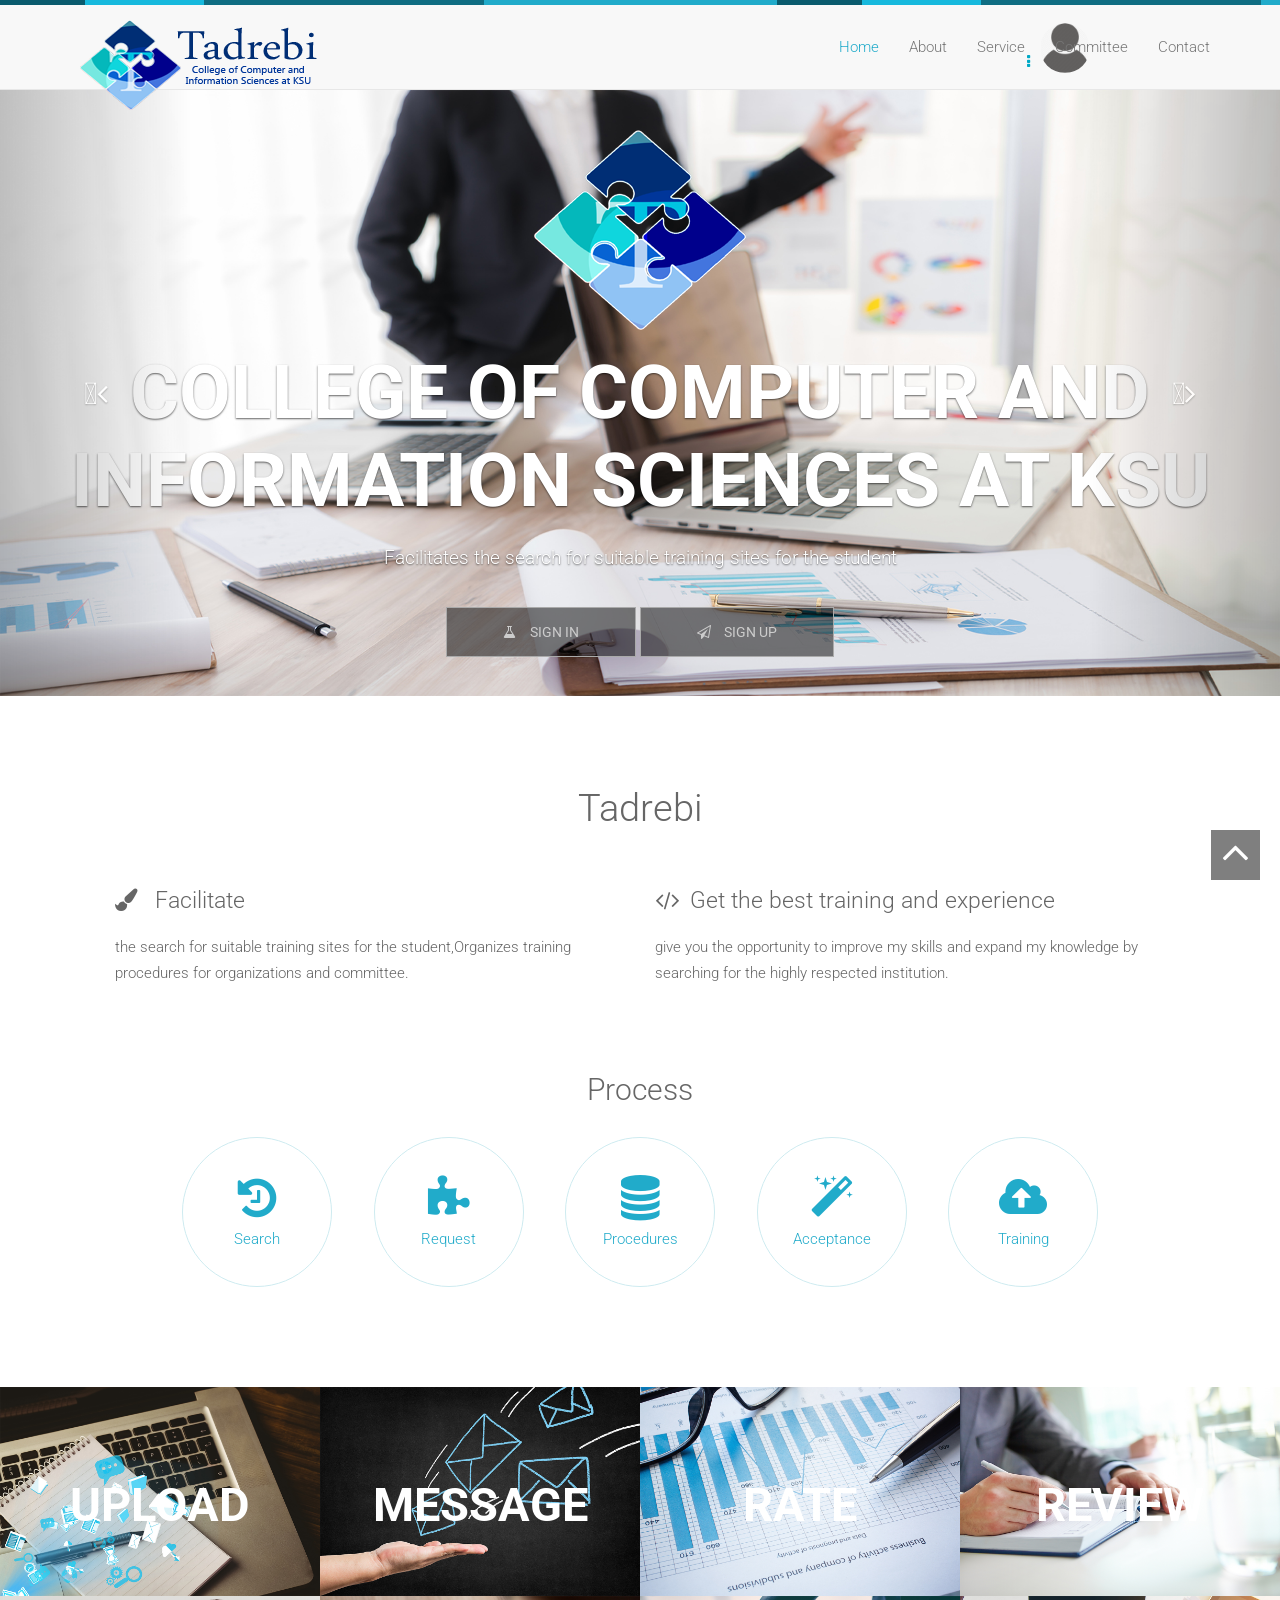
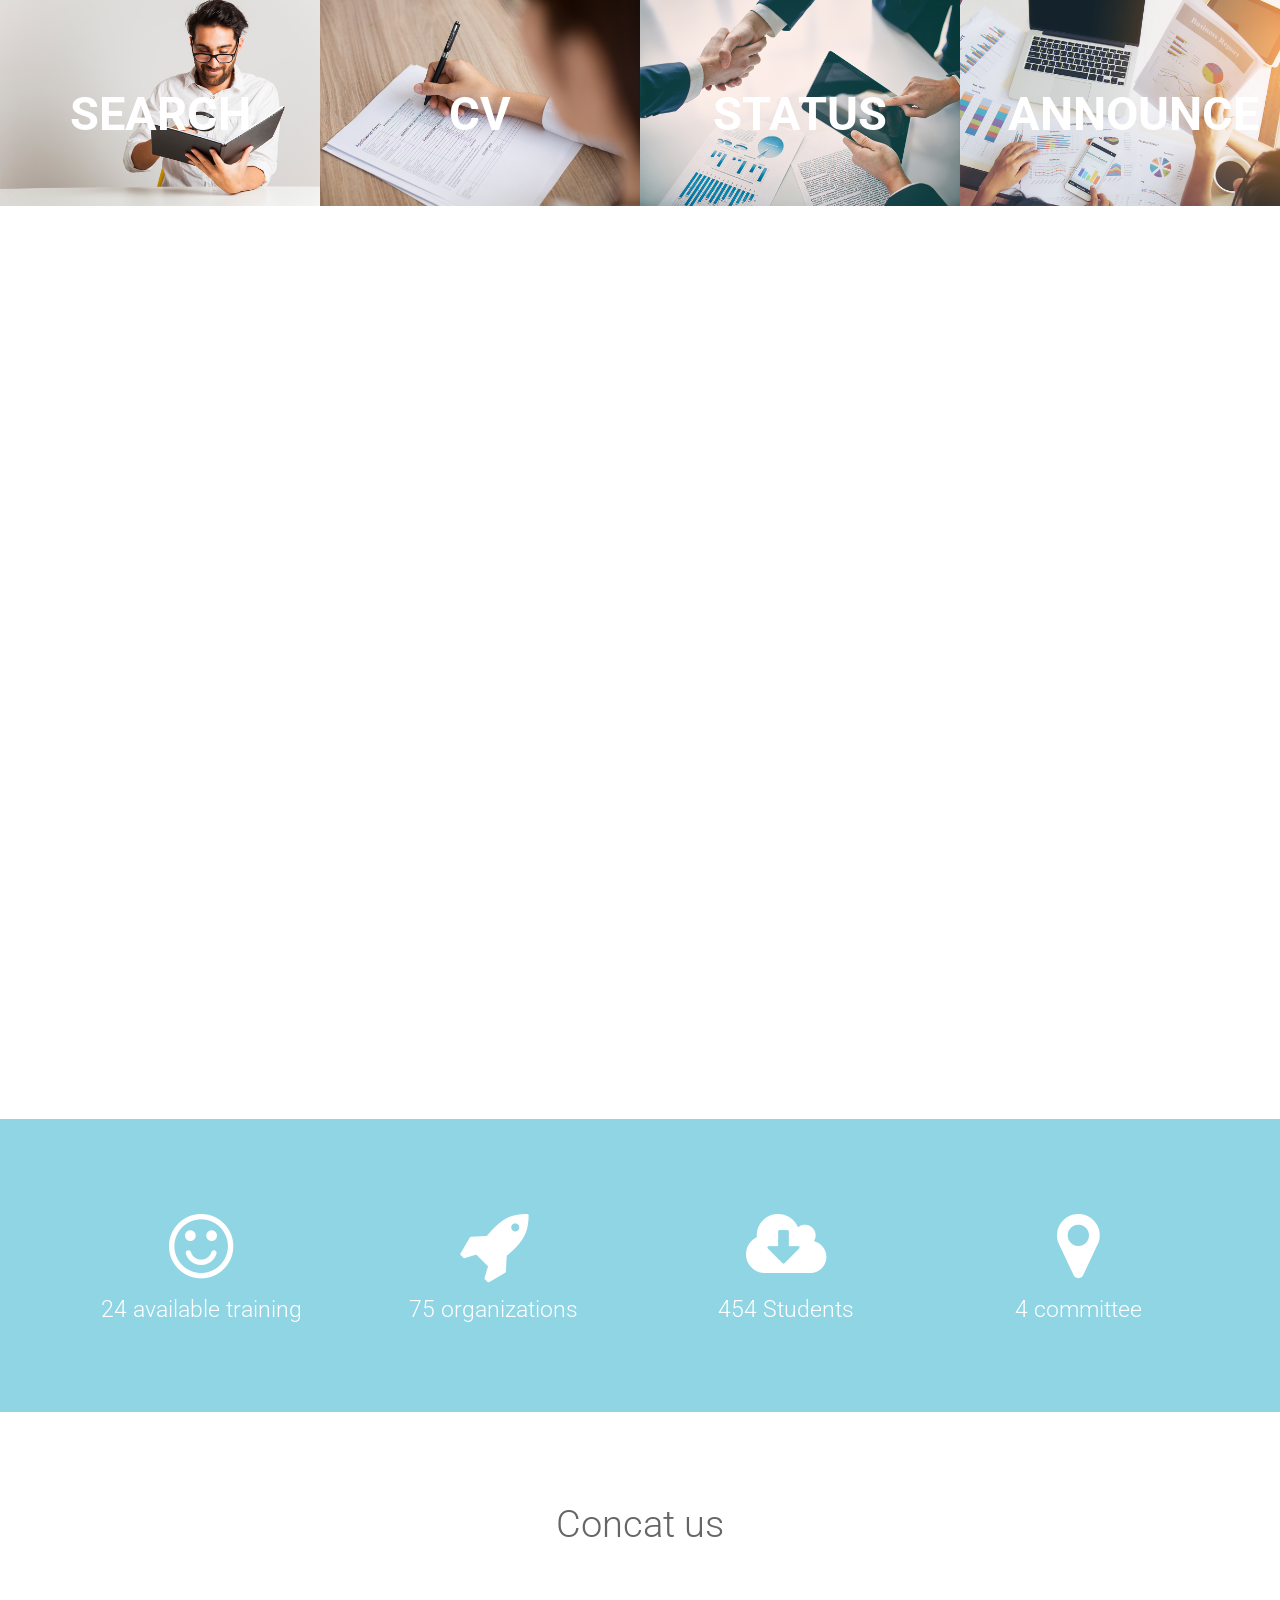
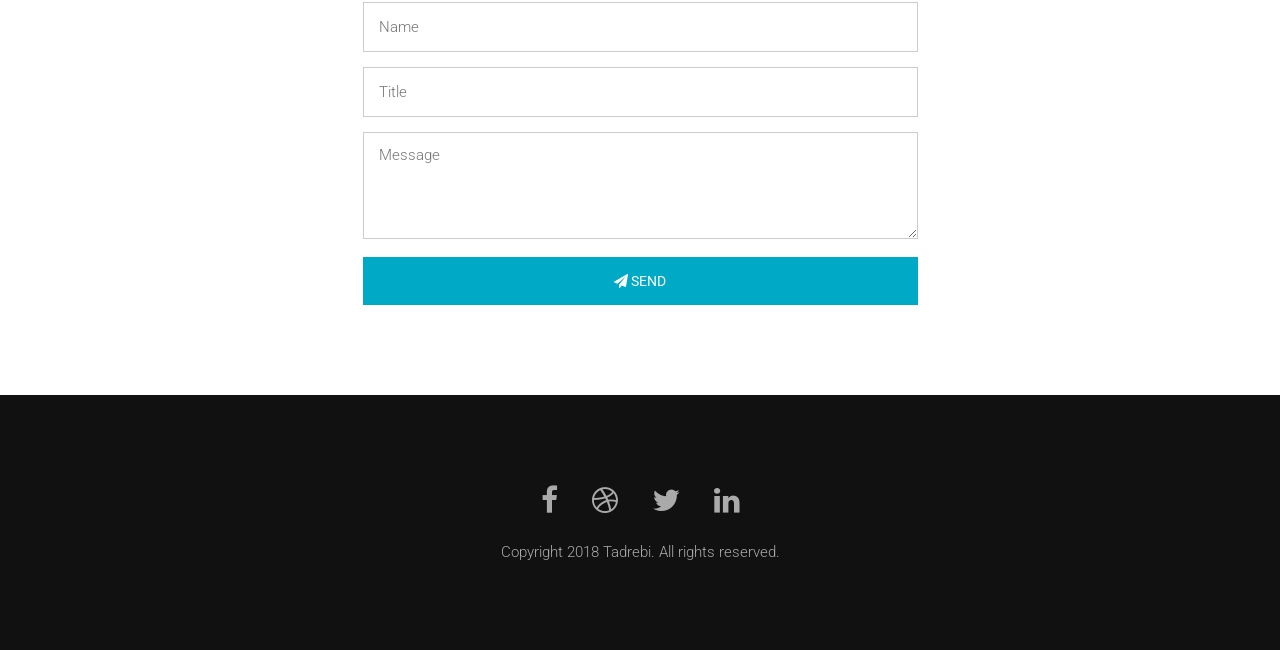
<file: thebootstrapthemes-digitalagency/index.html>
<!DOCTYPE html>
<html lang="en">
<head>
<meta charset="UTF-8" />
<meta http-equiv="Content-Type" content="text/html; charset=utf-8" />
<meta name="viewport" content="width=device-width, initial-scale=1, maximum-scale=1, user-scalable=no">
<title>Tadrebi</title>
<link href="http://cdnjs.cloudflare.com/ajax/libs/twitter-bootstrap/3.0.0-rc2/css/bootstrap.css" rel="stylesheet" media="screen">
<!-- jQuery -->
<script src="http://cdnjs.cloudflare.com/ajax/libs/jquery/2.0.3/jquery.min.js"></script>
<!-- Bootstrap JS -->
<script src="http://cdnjs.cloudflare.com/ajax/libs/twitter-bootstrap/3.0.0-rc2/js/bootstrap.min.js"></script>
<script>
$(document).ready(function(){
    $('[data-toggle="popover"]').popover({html:true});
});
  </script>
<!-- Google fonts -->
<link href='http://fonts.googleapis.com/css?family=Roboto:400,300,700' rel='stylesheet' type='text/css'>
<link rel="shortcut icon" href="http://mywebsiteurl/images/favicon.ico" type="image/ico" />
<!-- font awesome -->
<link href="//maxcdn.bootstrapcdn.com/font-awesome/4.2.0/css/font-awesome.min.css" rel="stylesheet">

<!-- bootstrap -->
<link rel="stylesheet" href="assets/bootstrap/css/bootstrap.min.css" />

<!-- animate.css -->
<link rel="stylesheet" href="assets/animate/animate.css" />
<link rel="stylesheet" href="assets/animate/set.css" />

<!-- gallery -->
<link rel="stylesheet" href="assets/gallery/blueimp-gallery.min.css">

<!-- favicon -->
<link rel="shortcut icon" href="images/favicon.png" type="image/x-icon">
<link rel="icon" href="images/favicon.png" type="image/x-icon">

<link rel="stylesheet" href="https://cdnjs.cloudflare.com/ajax/libs/font-awesome/4.7.0/css/font-awesome.min.css">
<link rel="stylesheet" href="assets/style.css">

</head>

<body>
<div class="topbar animated fadeInLeftBig"></div>

<!-- Header Starts -->
<div class="navbar-wrapper">
      <div class="container">

        <div class="navbar navbar-default navbar-fixed-top" role="navigation" id="top-nav">
          <div class="container">
            <div class="navbar-header">
              <!-- Logo Starts -->
              <a class="navbar-brand" href="#home"><img src="images/logo.png" alt="logo"></a>
              <!-- #Logo Ends -->


              <button type="button" class="navbar-toggle collapsed" data-toggle="collapse" data-target=".navbar-collapse">
                <span class="sr-only">Toggle navigation</span>
                <span class="icon-bar"></span>
                <span class="icon-bar"></span>
                <span class="icon-bar"></span>
              </button>

            </div>


            <!-- Nav Starts -->
            <div class="navbar-collapse  collapse">
              <ul class="nav navbar-nav navbar-right scroll">
            <a  title="LogIn" title="" data-content="To view the options you must be  <a href='' title='test add link'>logged in</a>" data-toggle="popover" data-trigger="focus" href=""data-placement="bottom"style="position: absolute;right: 250px;top:49px;"> <i   class="fa fa-ellipsis-v"></i></a>


             <img alt="portfolio" src="images/team/99.png" width="50" class="img-circle img-responsive"style="position: absolute;right: 190px;top:18px;">
                 <li class="active"><a href="#home">Home</a></li>
                 <li ><a href="#about">About</a></li>
                 <li ><a href="#works">Service</a></li>
                 <li ><a href="#partners">Committee</a></li>
                 <li ><a href="#contact">Contact</a></li>
              </ul>

            </div>
            <!-- #Nav Ends -->

          </div>
        </div>

      </div>
    </div>
<!-- #Header Starts -->




<div id="home">
<!-- Slider Starts -->
<div id="myCarousel" class="carousel slide banner-slider animated flipInX" data-ride="carousel">
      <div class="carousel-inner">
        <!-- Item 1 -->
        <div class="item active">
          <img src="images/back1.jpg" alt="banner">
            <div class="carousel-caption">
            	<div class="caption-wrapper">
            		<div class="caption-info">
            		<img src="images/logobig.png" class="animated bounceInUp" alt="logo">
              		<h1 class="animated bounceInLeft">College of Computer and
Information Sciences at KSU</h1>
              		<p class="animated bounceInRight"> Facilitates the search for suitable training sites for the student</p>
              		<div class="scroll animated fadeInUp"><a href="file:///C:/Users/fnfn1/Desktop/thebootstrapthemes-digitalagency/SignIn.html" class="btn btn-default"><i class="fa fa-flask"></i>  Sign In</a> <a href="file:///C:/Users/fnfn1/Desktop/thebootstrapthemes-digitalagency/SignUp.html" class="btn btn-default"><i class="fa fa-paper-plane-o"></i> Sign Up</a></div>
              		</div>
              	</div>
            </div>
        </div>
        <!-- #Item 1 -->

        <!-- Item 1 -->
        <div class="item">
          <img src="images/back2.jpg" alt="banner">
             <div class="carousel-caption">
            	<div class="caption-wrapper">
            		<div class="caption-info">
                <img src="images/logobig.png" class="animated bounceInUp" alt="logo">
                  <h1 class="animated bounceInLeft">Organizes training procedures for organizations and  committee</h1>
                  <p class="animated bounceInRight">Lead by passionate and uber progressive team that lives and breathes design.</p>
              	<div class="scroll animated fadeInUp"><a href="file:///C:/Users/fnfn1/Desktop/thebootstrapthemes-digitalagency/SignIn.html" class="btn btn-default"><i class="fa fa-flask"></i>  Sign In</a> <a href="file:///C:/Users/fnfn1/Desktop/thebootstrapthemes-digitalagency/SignUp.html" class="btn btn-default"><i class="fa fa-paper-plane-o"></i> Sign Up</a></div>  </div>
                </div>
            </div>
        </div>
        <!-- #Item 1 -->

        <!-- Item 1 -->
        <div class="item">
          <img src="images/back3.jpg" alt="banner">
             <div class="carousel-caption">
            	<div class="caption-wrapper">
            		<div class="caption-info">
                <img src="images/logobig.png" class="animated bounceInUp" alt="logo">
                  <h1 class="animated bounceInLeft">Get the best training and experience </h1>
                  <p class="animated bounceInRight">To give you the opportunity to improve my skills and expand my knowledge.</p>
                	<div class="scroll animated fadeInUp"><a href="file:///C:/Users/fnfn1/Desktop/thebootstrapthemes-digitalagency/SignIn.html" class="btn btn-default"><i class="fa fa-flask"></i>  Sign In</a> <a href="file:///C:/Users/fnfn1/Desktop/thebootstrapthemes-digitalagency/SignUp.html" class="btn btn-default"><i class="fa fa-paper-plane-o"></i> Sign Up</a></div>  </div>
                </div>
            </div>
        </div>
        <!-- #Item 1 -->

        <!-- Item 1 -->
        <div class="item">
          <img src="images/back4.jpg" alt="banner">
             <div class="carousel-caption">
            	<div class="caption-wrapper">
            		<div class="caption-info">
                <img src="images/logobig.png" class="animated bounceInUp" alt="logo">
                  <h1 class="animated bounceInLeft">Search for the highly respected institution</h1>
                  <p class="animated bounceInRight">Lead by passionate and uber progressive team that lives and breathes design.</p>
                	<div class="scroll animated fadeInUp"><a href="file:///C:/Users/fnfn1/Desktop/thebootstrapthemes-digitalagency/SignIn.html" class="btn btn-default"><i class="fa fa-flask"></i>  Sign In</a> <a href="file:///C:/Users/fnfn1/Desktop/thebootstrapthemes-digitalagency/SignUp.html" class="btn btn-default"><i class="fa fa-paper-plane-o"></i> Sign Up</a></div>  </div>
                </div>
            </div>
        </div>
        <!-- #Item 1 -->
      </div>
      <a class="left carousel-control" href="#myCarousel" data-slide="prev"><span class="glyphicon-chevron-left"><i class="fa fa-angle-left"></i></span></a>
      <a class="right carousel-control" href="#myCarousel" data-slide="next"><span class="glyphicon-chevron-right"><i class="fa fa-angle-right"></i></span></a>
    </div>
<!-- #Slider Ends -->
</div>









<!-- Cirlce Starts -->
<div id="about"  class="container spacer about">
<h2 class="text-center wowload fadeInUp">Tadrebi</h2>
  <div class="row">
  <div class="col-sm-6 wowload fadeInLeft">
    <h4><i class="fa fa-paint-brush"></i> Facilitate</h4>
    <p>the search for suitable training sites for the student,Organizes training procedures for organizations and  committee.</p>


  </div>
  <div class="col-sm-6 wowload fadeInRight">
  <h4><i class="fa fa-code"></i>Get the best training and experience</h4>
  <p>give you the opportunity to improve my skills and expand my knowledge by searching for the highly respected institution.</p>
  </div>
  </div>

  <div class="process">
  <h3 class="text-center wowload fadeInUp">Process</h3>
	<ul class="row text-center list-inline  wowload bounceInUp">
   		<li>
            <span><i class="fa fa-history"></i><b>Search</b></span>
        </li>
        <li>
            <span><i class="fa fa-puzzle-piece"></i><b>Request</b></span>
        </li>
        <li>
            <span><i class="fa fa-database"></i><b>Procedures</b></span>
        </li>
        <li>
            <span><i class="fa fa-magic"></i><b>Acceptance</b></span>
        </li>
        <li>
            <span><i class="fa fa-cloud-upload"></i><b>Training</b></span>
        </li>
  	</ul>
  </div>
</div>
<!-- #Cirlce Ends -->


<!-- works -->
<div id="works"  class=" clearfix grid">
    <figure class="effect-oscar  wowload fadeInUp">
        <img src="images/portfolio/1.jpg" alt="img01"/>
        <figcaption>
            <h2>Upload</h2>
            <p>Upload all important files that need to request training.<br>
            <a href="images/portfolio/1.jpg" title="1" data-gallery>View more</a></p>
        </figcaption>
    </figure>
     <figure class="effect-oscar  wowload fadeInUp">
        <img src="images/portfolio/2.jpg" alt="img01"/>
        <figcaption>
            <h2>Message</h2>
            <p>Commincate with the organizations and committee to  answer your question.<br>
            <a href="images/portfolio/2.jpg" title="1" data-gallery>View more</a></p>
        </figcaption>
    </figure>
     <figure class="effect-oscar  wowload fadeInUp">
        <img src="images/portfolio/3.jpg" alt="img01"/>
        <figcaption>
            <h2>Rate</h2>
            <p>Rate any organization that you have a training experience with.<br>
            <a href="images/portfolio/3.jpg" title="1" data-gallery>View more</a></p>
        </figcaption>
    </figure>
     <figure class="effect-oscar  wowload fadeInUp">
        <img src="images/portfolio/4.jpg" alt="img01"/>
        <figcaption>
            <h2>Review</h2>
            <p>Leave a comment that express about your experience. <br>
            <a href="images/portfolio/4.jpg" title="1" data-gallery>View more</a></p>
        </figcaption>
    </figure>
     <figure class="effect-oscar  wowload fadeInUp">
        <img src="images/portfolio/5.jpg" alt="img01"/>
        <figcaption>
            <h2>Search</h2>
            <p>Search for the all available training site.<br>
            <a href="images/portfolio/5.jpg" title="1" data-gallery>View more</a></p>
        </figcaption>
    </figure>

     <figure class="effect-oscar  wowload fadeInUp">
        <img src="images/portfolio/6.jpg" alt="img01"/>
        <figcaption>
            <h2>CV</h2>
            <p>Create your CV easily.<br>
            <a href="images/portfolio/6.jpg" title="1" data-gallery>View more</a></p>
        </figcaption>
    </figure>
    <figure class="effect-oscar  wowload fadeInUp">
        <img src="images/portfolio/7.jpg" alt="img01"/>
        <figcaption>
            <h2>Status</h2>
            <p>Track your request status.<br>
            <a href="images/portfolio/7.jpg" title="1" data-gallery>View more</a></p>
        </figcaption>
    </figure>
    <figure class="effect-oscar  wowload fadeInUp">
        <img src="images/portfolio/8.jpg" alt="img01"/>
        <figcaption>
            <h2>Announce</h2>
            <p>Receive an announcement of offer from the organization.<br>
            <a href="images/portfolio/8.jpg" title="1" data-gallery>View more</a></p>
        </figcaption>
    </figure>


</div>
<!-- works -->


<div id="partners" class="container spacer ">
	<h2 class="text-center  wowload fadeInUp">Some of students experience</h2>
  <div class="clearfix">
    <div class="col-sm-3 partners  wowload fadeInLeft">

    </div>
    <div class="col-sm-6">


    <div id="carousel-testimonials" class="carousel slide testimonails  wowload fadeInRight" data-ride="carousel">
    <div class="carousel-inner">
      <div class="item active animated bounceInRight row">
      <div class="animated slideInLeft col-xs-2"><img alt="portfolio" src="images/team/1.jpg" width="100" class="img-circle img-responsive"></div>
      <div  class="col-xs-10">
      <p> I must explain to you how all this mistaken idea of denouncing pleasure and praising pain was born and I will give you a complete account of the system, and expound the actual teachings of the great explorer of the truth, the master-builder of human happiness. </p>
      <span>Angel Smith - <b>eshop Canada</b></span>
      </div>
      </div>
      <div class="item  animated bounceInRight row">
      <div class="animated slideInLeft col-xs-2"><img alt="portfolio" src="images/team/2.jpg" width="100" class="img-circle img-responsive"></div>
      <div  class="col-xs-10">
      <p>No one rejects, dislikes, or avoids pleasure itself, because it is pleasure, but because those who do not know how to pursue pleasure rationally encounter consequences that are extremely painful.</p>
      <span>John Partic - <b>Crazy Pixel</b></span>
      </div>
      </div>
      <div class="item  animated bounceInRight row">
      <div class="animated slideInLeft  col-xs-2"><img alt="portfolio" src="images/team/3.jpg" width="100" class="img-circle img-responsive"></div>
      <div  class="col-xs-10">
      <p>On the other hand, we denounce with righteous indignation and dislike men who are so beguiled and demoralized by the charms of pleasure of the moment, so blinded by desire, that they cannot foresee the pain and trouble that are bound to ensue.</p>
      <span>Harris David - <b>Jet London</b></span>
      </div>
      </div>
  </div>

   <!-- Indicators -->
   	<ol class="carousel-indicators">
    <li data-target="#carousel-testimonials" data-slide-to="0" class="active"></li>
    <li data-target="#carousel-testimonials" data-slide-to="1"></li>
    <li data-target="#carousel-testimonials" data-slide-to="2"></li>
  	</ol>
  	<!-- Indicators -->
  </div>



    </div>
  </div>


<!-- team -->
<h3 class="text-center  wowload fadeInUp">Our committee</h3>
<p class="text-center  wowload fadeInLeft">Our committee that supervisors of training procedures</p>
<div class="row grid team  wowload fadeInUpBig">
	<div class=" col-sm-3 col-xs-6">
	<figure class="effect-chico">
        <img src="images/team/8.jpg" alt="img01" class="img-responsive" />
        <figcaption>
            <p><b>Ms. Nawal Alfifi</b><br>Secretary of committee (nalfifi@KSU.EDU.SA) (Office 6T142) <br><br><a href="#"><i class="fa fa-dribbble"></i></a> <a href="#"><i class="fa fa-facebook"></i></a> <a href="#"><i class="fa fa-twitter"></i></a></p>
        </figcaption>
    </figure>
    </div>

    <div class=" col-sm-3 col-xs-6">
	<figure class="effect-chico">
        <img src="images/team/10.jpg" alt="img01"/>
        <figcaption>
            <p><b>Ms. Hanan Al Tamimi</b><br>Members  of committee (htamimi@KSU.EDU.SA) <br><br><a href="#"><i class="fa fa-dribbble"></i></a> <a href="#"><i class="fa fa-facebook"></i></a> <a href="#"><i class="fa fa-twitter"></i></a></p>
        </figcaption>
    </figure>
    </div>

    <div class=" col-sm-3 col-xs-6">
	<figure class="effect-chico">
        <img src="images/team/12.jpg" alt="img01"/>
        <figcaption>
            <p><b>Ms. Asma Almutairi</b><br>Members  of committee (asmaalmutairi@KSU.<br>EDU.SA) (Office 6S13)<br><br><a href="#"><i class="fa fa-dribbble"></i></a> <a href="#"><i class="fa fa-facebook"></i></a> <a href="#"><i class="fa fa-twitter"></i></a></p>
        </figcaption>
    </figure>
    </div>

    <div class=" col-sm-3 col-xs-6">
	<figure class="effect-chico">
        <img src="images/team/17.jpg" alt="img01"/>
        <figcaption>
            <p><b>Barbara Husto</b><br>Senior Designer<br><br><a href="#"><i class="fa fa-dribbble"></i></a> <a href="#"><i class="fa fa-facebook"></i></a> <a href="#"><i class="fa fa-twitter"></i></a></p>
        </figcaption>
    </figure>
    </div>


</div>
<!-- team -->

</div>









<!-- About Starts -->
<div class="highlight-info">
<div class="overlay spacer">
<div class="container">
<div class="row text-center  wowload fadeInDownBig">
	<div class="col-sm-3 col-xs-6">
	<i class="fa fa-smile-o  fa-5x"></i><h4>24 available training</h4>
	</div>
	<div class="col-sm-3 col-xs-6">
	<i class="fa fa-rocket  fa-5x"></i><h4>75 organizations</h4>
	</div>
	<div class="col-sm-3 col-xs-6">
	<i class="fa fa-cloud-download  fa-5x"></i><h4>454 Students</h4>
	</div>
	<div class="col-sm-3 col-xs-6">
	<i class="fa fa-map-marker fa-5x"></i><h4>4 committee</h4>
	</div>
</div>
</div>
</div>
</div>
<!-- About Ends -->








<div id="contact" class="spacer">
<!--Contact Starts-->
<div class="container contactform center">
<h2 class="text-center  wowload fadeInUp">Concat us</h2>
  <div class="row wowload fadeInLeftBig">
      <div class="col-sm-6 col-sm-offset-3 col-xs-12">
        <input type="text" placeholder="Name">
        <input type="text" placeholder="Title">
        <textarea rows="5" placeholder="Message"></textarea>
        <button class="btn btn-primary"><i class="fa fa-paper-plane"></i> Send</button>
      </div>
  </div>



</div>
</div>
<!--Contact Ends-->



<!-- Footer Starts -->
<div class="footer text-center spacer">
<p class="wowload flipInX"><a href="#"><i class="fa fa-facebook fa-2x"></i></a> <a href="#"><i class="fa fa-dribbble fa-2x"></i></a> <a href="#"><i class="fa fa-twitter fa-2x"></i></a> <a href="#"><i class="fa fa-linkedin fa-2x"></i></a> </p>
Copyright 2018 Tadrebi. All rights reserved.
</div>
<!-- # Footer Ends -->
<a href="#home" class="gototop "><i class="fa fa-angle-up  fa-3x"></i></a>





<!-- The Bootstrap Image Gallery lightbox, should be a child element of the document body -->
<div id="blueimp-gallery" class="blueimp-gallery blueimp-gallery-controls">
    <!-- The container for the modal slides -->
    <div class="slides"></div>
    <!-- Controls for the borderless lightbox -->
    <h3 class="title">title</h3>
    <a class="prev">‹</a>
    <a class="next">›</a>
    <a class="close">×</a>
    <!-- The modal dialog, which will be used to wrap the lightbox content -->
</div>



<!-- jquery -->
<script src="assets/jquery.js"></script>

<!-- wow script -->
<script src="assets/wow/wow.min.js"></script>


<!-- boostrap -->
<script src="assets/bootstrap/js/bootstrap.js" type="text/javascript" ></script>

<!-- jquery mobile -->
<script src="assets/mobile/touchSwipe.min.js"></script>
<script src="assets/respond/respond.js"></script>

<!-- gallery -->
<script src="assets/gallery/jquery.blueimp-gallery.min.js"></script>

<!-- custom script -->
<script src="assets/script.js"></script>

</body>
</html>
</file>
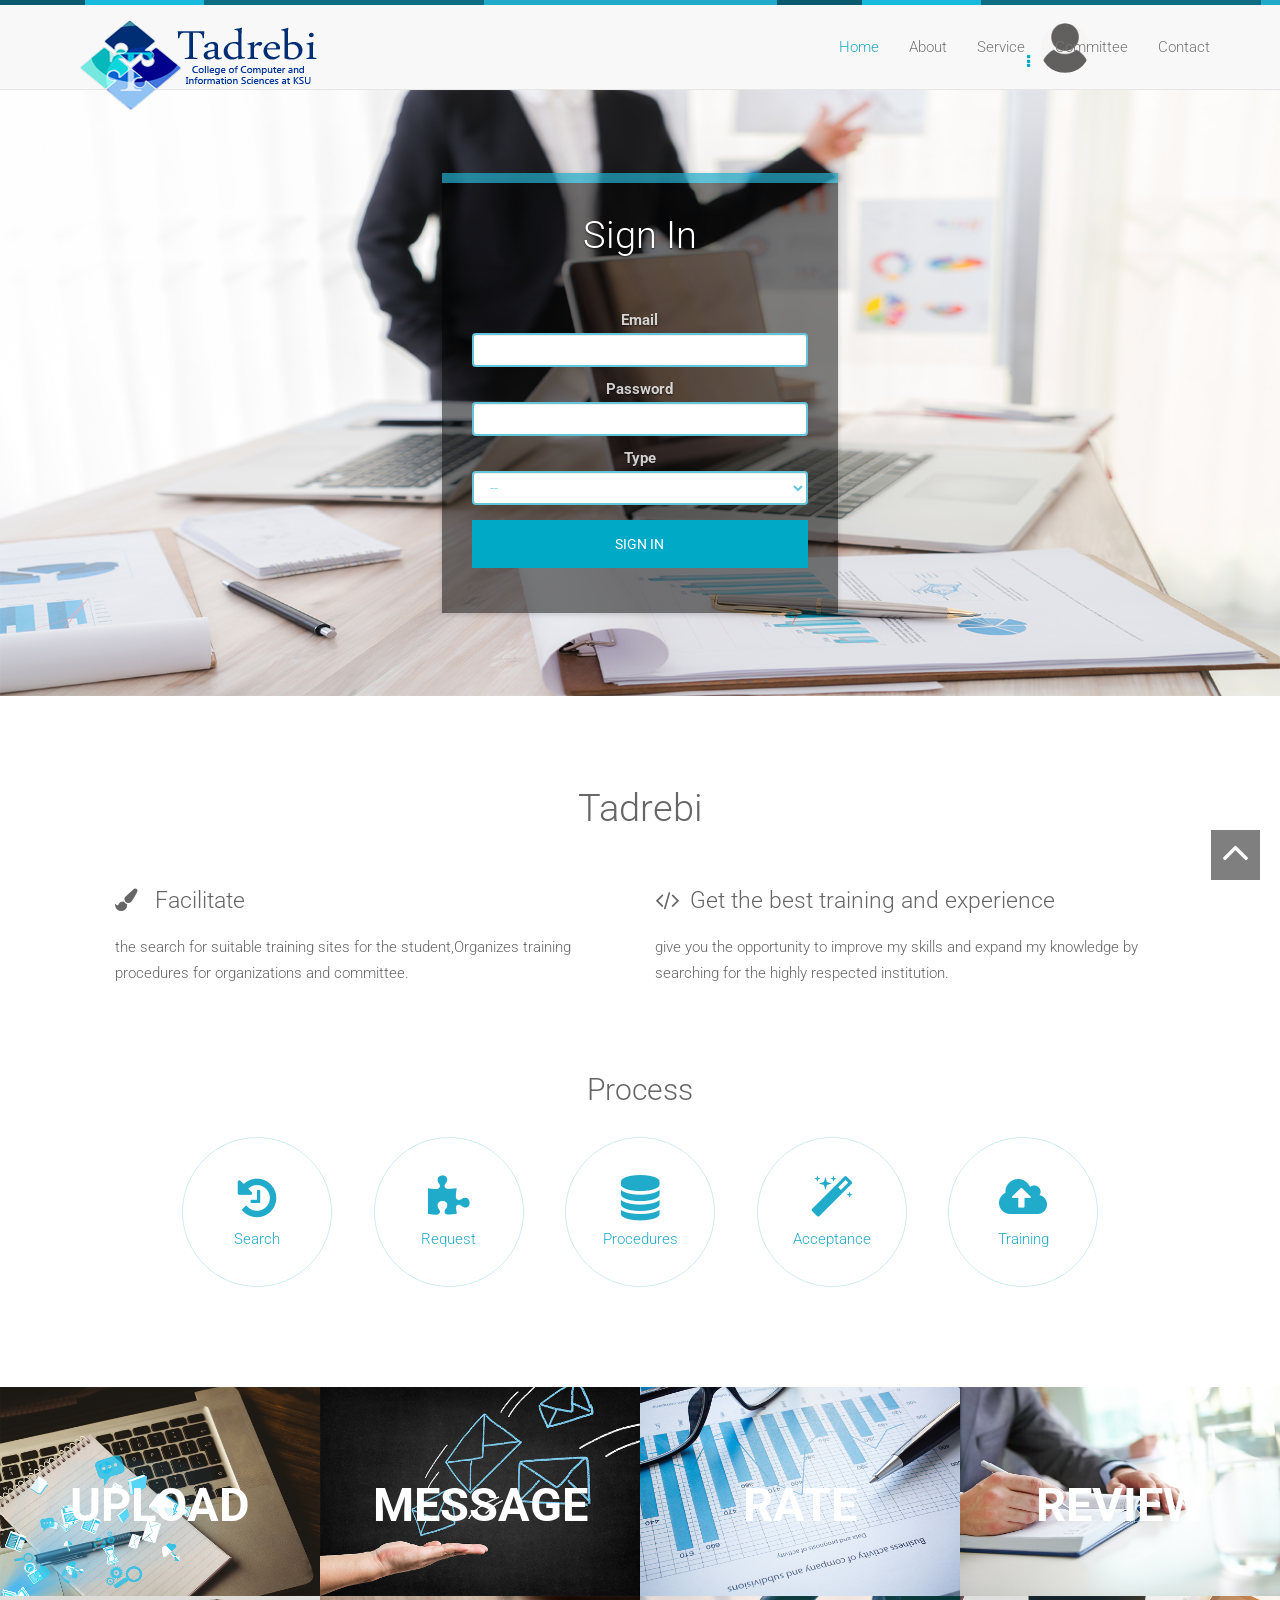
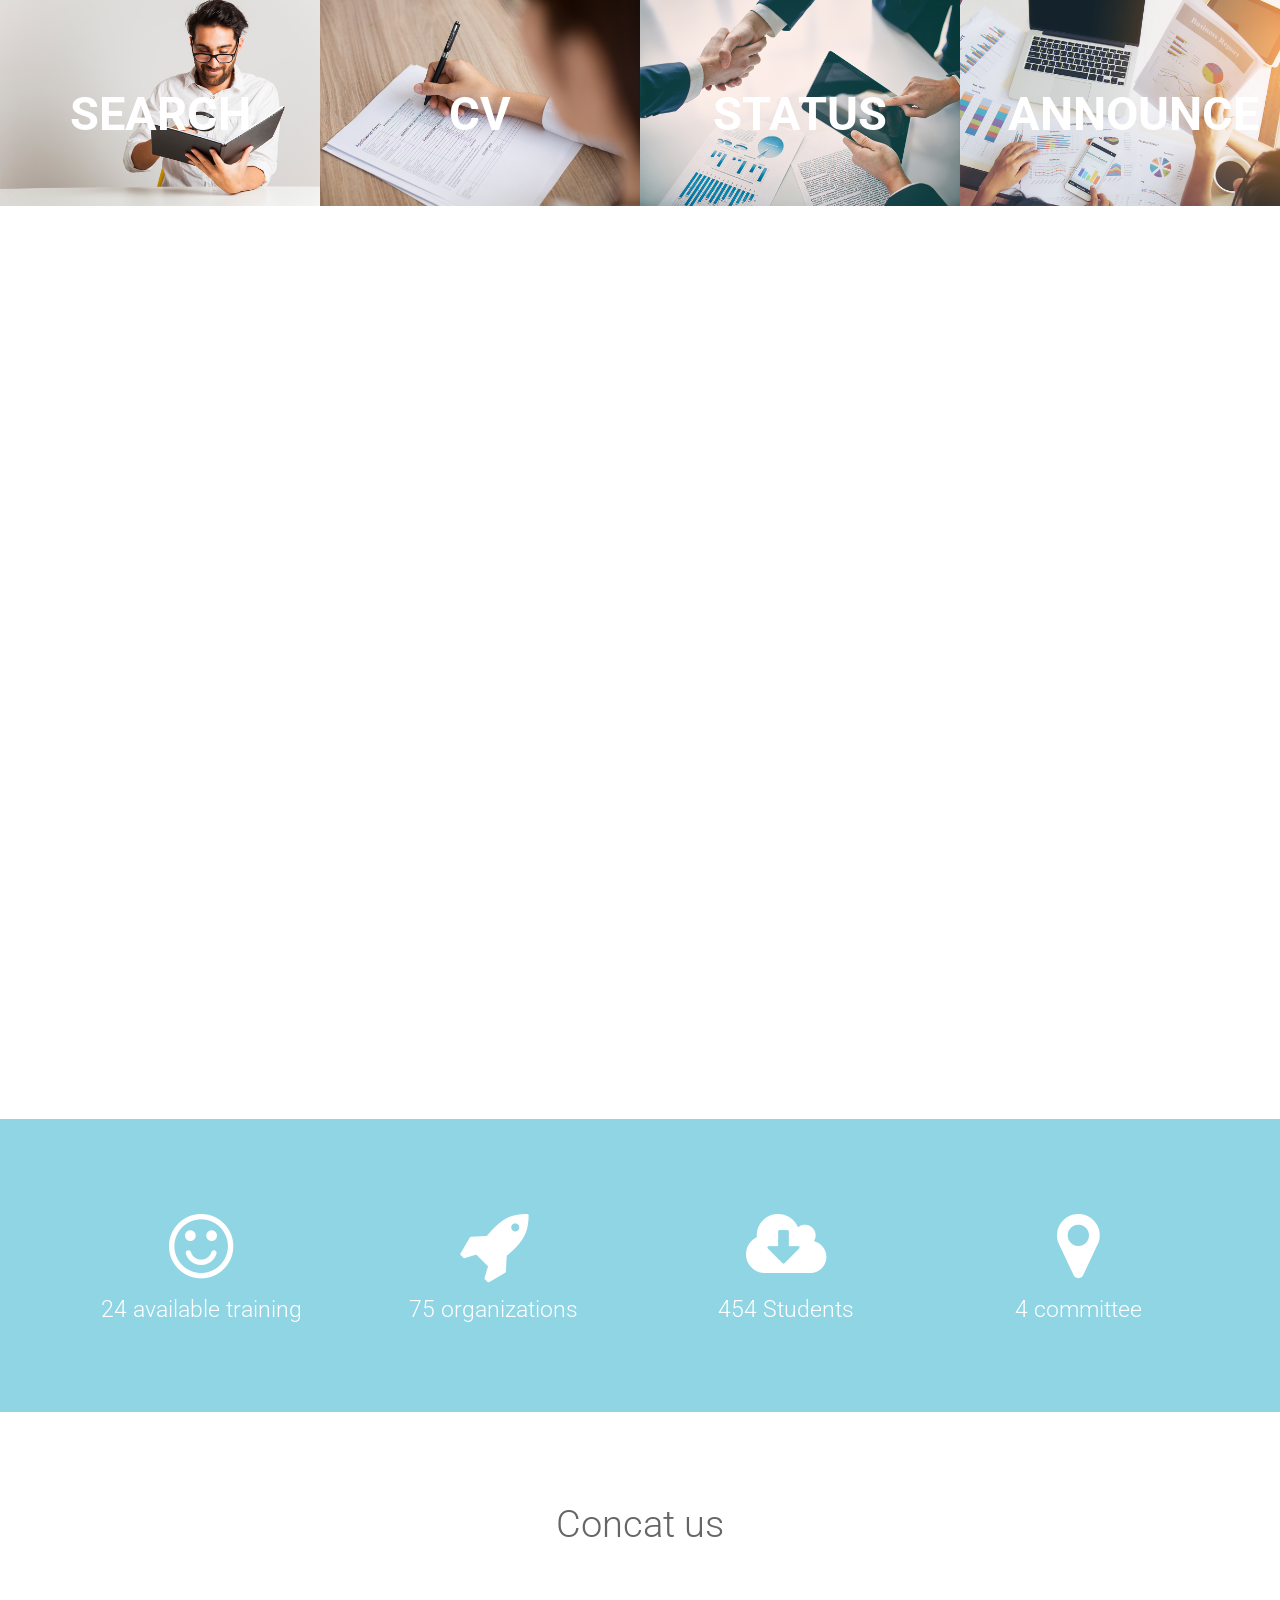
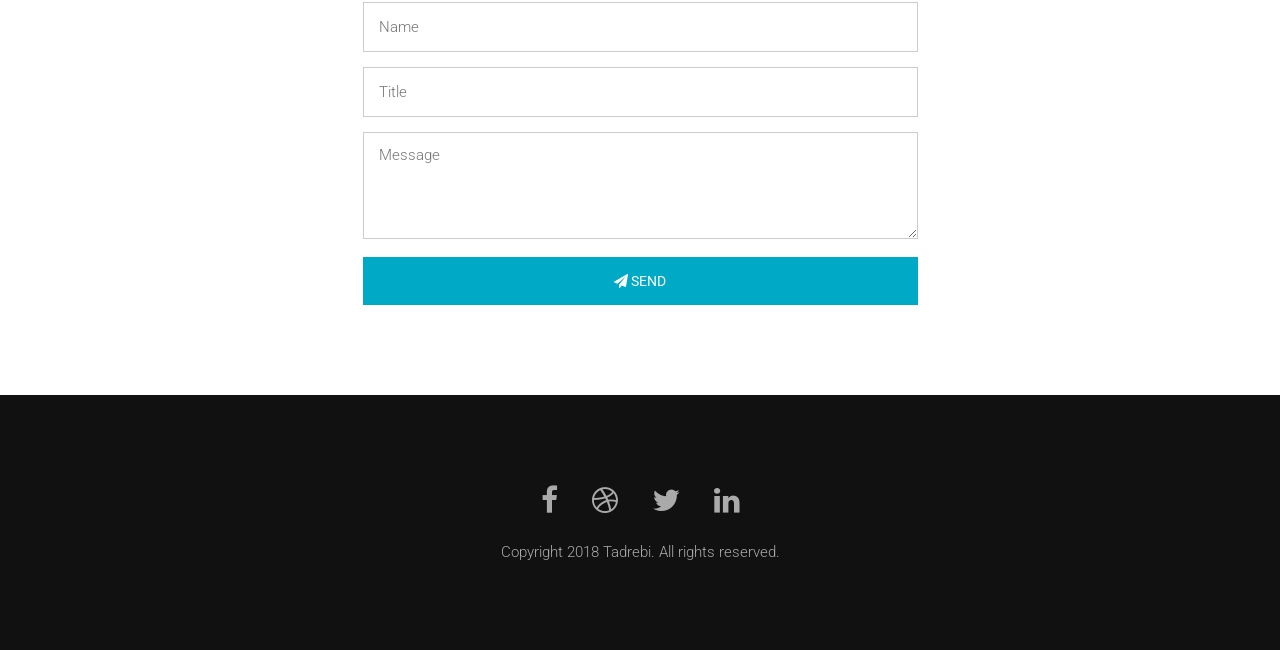
<file: thebootstrapthemes-digitalagency/SignIn.html>
<!DOCTYPE html>
<html lang="en">
<head>
<meta charset="UTF-8" />
<meta http-equiv="Content-Type" content="text/html; charset=utf-8" />
<meta name="viewport" content="width=device-width, initial-scale=1, maximum-scale=1, user-scalable=no">
<title>Tadrebi</title>
<link href="http://cdnjs.cloudflare.com/ajax/libs/twitter-bootstrap/3.0.0-rc2/css/bootstrap.css" rel="stylesheet" media="screen">
<!-- jQuery -->
<script src="http://cdnjs.cloudflare.com/ajax/libs/jquery/2.0.3/jquery.min.js"></script>
<!-- Bootstrap JS -->
<script src="http://cdnjs.cloudflare.com/ajax/libs/twitter-bootstrap/3.0.0-rc2/js/bootstrap.min.js"></script>
<script>
$(document).ready(function(){
    $('[data-toggle="popover"]').popover({html:true});
});
  </script>
<!-- Google fonts -->
<link href='http://fonts.googleapis.com/css?family=Roboto:400,300,700' rel='stylesheet' type='text/css'>
<link rel="shortcut icon" href="http://mywebsiteurl/images/favicon.ico" type="image/ico" />
<!-- font awesome -->
<link href="//maxcdn.bootstrapcdn.com/font-awesome/4.2.0/css/font-awesome.min.css" rel="stylesheet">

<!-- bootstrap -->
<link rel="stylesheet" href="assets/bootstrap/css/bootstrap.min.css" />

<!-- animate.css -->
<link rel="stylesheet" href="assets/animate/animate.css" />
<link rel="stylesheet" href="assets/animate/set.css" />

<!-- gallery -->
<link rel="stylesheet" href="assets/gallery/blueimp-gallery.min.css">

<!-- favicon -->
<link rel="shortcut icon" href="images/favicon.png" type="image/x-icon">
<link rel="icon" href="images/favicon.png" type="image/x-icon">

<link rel="stylesheet" href="https://cdnjs.cloudflare.com/ajax/libs/font-awesome/4.7.0/css/font-awesome.min.css">
<link rel="stylesheet" href="assets/style.css">

</head>

<body>
<div class="topbar animated fadeInLeftBig"></div>

<!-- Header Starts -->
<div class="navbar-wrapper">
      <div class="container">

        <div class="navbar navbar-default navbar-fixed-top" role="navigation" id="top-nav">
          <div class="container">
            <div class="navbar-header">
              <!-- Logo Starts -->
              <a class="navbar-brand" href="#home"><img src="images/logo.png" alt="logo"></a>
              <!-- #Logo Ends -->


              <button type="button" class="navbar-toggle collapsed" data-toggle="collapse" data-target=".navbar-collapse">
                <span class="sr-only">Toggle navigation</span>
                <span class="icon-bar"></span>
                <span class="icon-bar"></span>
                <span class="icon-bar"></span>
              </button>

            </div>


            <!-- Nav Starts -->
            <div class="navbar-collapse  collapse">
              <ul class="nav navbar-nav navbar-right scroll">
            <a  title="LogIn" title="" data-content="To view the options you must be  <a href='' title='test add link'>logged in</a>" data-toggle="popover" data-trigger="focus" href=""data-placement="bottom"style="position: absolute;right: 250px;top:49px;"> <i   class="fa fa-ellipsis-v"></i></a>


             <img alt="portfolio" src="images/team/99.png" width="50" class="img-circle img-responsive"style="position: absolute;right: 190px;top:18px;">
                 <li class="active"><a href="#home">Home</a></li>
                 <li ><a href="#about">About</a></li>
                 <li ><a href="#works">Service</a></li>
                 <li ><a href="#partners">Committee</a></li>
                 <li ><a href="#contact">Contact</a></li>
              </ul>

            </div>
            <!-- #Nav Ends -->

          </div>
        </div>

      </div>
    </div>
<!-- #Header Starts -->




<div id="home">
<!-- Slider Starts -->
<div id="myCarousel" class="carousel slide banner-slider animated flipInX" data-ride="carousel">
      <div class="carousel-inner">
        <!-- Item 1 -->
        <div class="item active">
          <img src="images/back1.jpg" alt="banner">
            <div class="carousel-caption">
            	<div class="caption-wrapper">
            		<div class="caption-info">


                  <div class="col-md-4 col-md-push-4 animate-box" data-animate-effect="fadeInRight">
                    <div class="form-wrap">
                      <div class="tab">

                        <div class="tab-content">
                          <div class="tab-content-inner active" data-content="signup">
                            <h2>Sign In</h2>
                            <form action="#">
                              <div class="row form-group">
                                <div class="col-md-12">
                                  <label for="date-start">Email</label>
                                  <input type="text"  id="date" class="form-control">
                                </div>
                              </div>
                        
                              <div class="row form-group">
                                <div class="col-md-12">
                                  <label for="date-start">Password</label>
                                  <input type="password"  id="date" class="form-control">
                                </div>
                              </div>
                              <div class="row form-group">
      													<div class="col-md-12">
      														<label for="activities">Type</label>
      														<select name="#" id="activities" class="form-control">
      															<option value="">--</option>
      															<option value="">Student</option>
      															<option value="">Orgnaztion</option>
      															<option value="">Committee</option>

      														</select>
      													</div>
      												</div>

                              <div class="row form-group">
                                <div class="col-md-12">
                                  <input type="submit" class="btn btn-primary btn-block" value="Sign In">
                                </div>
                              </div>
                            </form>
                          </div>


                        </div>
                      </div>
                    </div>

              		</div>
              	</div>
            </div>
        </div>
        <!-- #Item 1 -->

        <!-- Item 1 -->

        <!-- #Item 1 -->

        <!-- Item 1 -->

        <!-- #Item 1 -->

        <!-- Item 1 -->

        <!-- #Item 1 -->
      </div>

    </div>
<!-- #Slider Ends -->
</div>









<!-- Cirlce Starts -->
<div id="about"  class="container spacer about">
<h2 class="text-center wowload fadeInUp">Tadrebi</h2>
  <div class="row">
  <div class="col-sm-6 wowload fadeInLeft">
    <h4><i class="fa fa-paint-brush"></i> Facilitate</h4>
    <p>the search for suitable training sites for the student,Organizes training procedures for organizations and  committee.</p>


  </div>
  <div class="col-sm-6 wowload fadeInRight">
  <h4><i class="fa fa-code"></i>Get the best training and experience</h4>
  <p>give you the opportunity to improve my skills and expand my knowledge by searching for the highly respected institution.</p>
  </div>
  </div>

  <div class="process">
  <h3 class="text-center wowload fadeInUp">Process</h3>
	<ul class="row text-center list-inline  wowload bounceInUp">
   		<li>
            <span><i class="fa fa-history"></i><b>Search</b></span>
        </li>
        <li>
            <span><i class="fa fa-puzzle-piece"></i><b>Request</b></span>
        </li>
        <li>
            <span><i class="fa fa-database"></i><b>Procedures</b></span>
        </li>
        <li>
            <span><i class="fa fa-magic"></i><b>Acceptance</b></span>
        </li>
        <li>
            <span><i class="fa fa-cloud-upload"></i><b>Training</b></span>
        </li>
  	</ul>
  </div>
</div>
<!-- #Cirlce Ends -->


<!-- works -->
<div id="works"  class=" clearfix grid">
    <figure class="effect-oscar  wowload fadeInUp">
        <img src="images/portfolio/1.jpg" alt="img01"/>
        <figcaption>
            <h2>Upload</h2>
            <p>Upload all important files that need to request training.<br>
            <a href="images/portfolio/1.jpg" title="1" data-gallery>View more</a></p>
        </figcaption>
    </figure>
     <figure class="effect-oscar  wowload fadeInUp">
        <img src="images/portfolio/2.jpg" alt="img01"/>
        <figcaption>
            <h2>Message</h2>
            <p>Commincate with the organizations and committee to  answer your question.<br>
            <a href="images/portfolio/2.jpg" title="1" data-gallery>View more</a></p>
        </figcaption>
    </figure>
     <figure class="effect-oscar  wowload fadeInUp">
        <img src="images/portfolio/3.jpg" alt="img01"/>
        <figcaption>
            <h2>Rate</h2>
            <p>Rate any organization that you have a training experience with.<br>
            <a href="images/portfolio/3.jpg" title="1" data-gallery>View more</a></p>
        </figcaption>
    </figure>
     <figure class="effect-oscar  wowload fadeInUp">
        <img src="images/portfolio/4.jpg" alt="img01"/>
        <figcaption>
            <h2>Review</h2>
            <p>Leave a comment that express about your experience. <br>
            <a href="images/portfolio/4.jpg" title="1" data-gallery>View more</a></p>
        </figcaption>
    </figure>
     <figure class="effect-oscar  wowload fadeInUp">
        <img src="images/portfolio/5.jpg" alt="img01"/>
        <figcaption>
            <h2>Search</h2>
            <p>Search for the all available training site.<br>
            <a href="images/portfolio/5.jpg" title="1" data-gallery>View more</a></p>
        </figcaption>
    </figure>

     <figure class="effect-oscar  wowload fadeInUp">
        <img src="images/portfolio/6.jpg" alt="img01"/>
        <figcaption>
            <h2>CV</h2>
            <p>Create your CV easily.<br>
            <a href="images/portfolio/6.jpg" title="1" data-gallery>View more</a></p>
        </figcaption>
    </figure>
    <figure class="effect-oscar  wowload fadeInUp">
        <img src="images/portfolio/7.jpg" alt="img01"/>
        <figcaption>
            <h2>Status</h2>
            <p>Track your request status.<br>
            <a href="images/portfolio/7.jpg" title="1" data-gallery>View more</a></p>
        </figcaption>
    </figure>
    <figure class="effect-oscar  wowload fadeInUp">
        <img src="images/portfolio/8.jpg" alt="img01"/>
        <figcaption>
            <h2>Announce</h2>
            <p>Receive an announcement of offer from the organization.<br>
            <a href="images/portfolio/8.jpg" title="1" data-gallery>View more</a></p>
        </figcaption>
    </figure>


</div>
<!-- works -->


<div id="partners" class="container spacer ">
	<h2 class="text-center  wowload fadeInUp">Some of students experience</h2>
  <div class="clearfix">
    <div class="col-sm-3 partners  wowload fadeInLeft">

    </div>
    <div class="col-sm-6">


    <div id="carousel-testimonials" class="carousel slide testimonails  wowload fadeInRight" data-ride="carousel">
    <div class="carousel-inner">
      <div class="item active animated bounceInRight row">
      <div class="animated slideInLeft col-xs-2"><img alt="portfolio" src="images/team/1.jpg" width="100" class="img-circle img-responsive"></div>
      <div  class="col-xs-10">
      <p> I must explain to you how all this mistaken idea of denouncing pleasure and praising pain was born and I will give you a complete account of the system, and expound the actual teachings of the great explorer of the truth, the master-builder of human happiness. </p>
      <span>Angel Smith - <b>eshop Canada</b></span>
      </div>
      </div>
      <div class="item  animated bounceInRight row">
      <div class="animated slideInLeft col-xs-2"><img alt="portfolio" src="images/team/2.jpg" width="100" class="img-circle img-responsive"></div>
      <div  class="col-xs-10">
      <p>No one rejects, dislikes, or avoids pleasure itself, because it is pleasure, but because those who do not know how to pursue pleasure rationally encounter consequences that are extremely painful.</p>
      <span>John Partic - <b>Crazy Pixel</b></span>
      </div>
      </div>
      <div class="item  animated bounceInRight row">
      <div class="animated slideInLeft  col-xs-2"><img alt="portfolio" src="images/team/3.jpg" width="100" class="img-circle img-responsive"></div>
      <div  class="col-xs-10">
      <p>On the other hand, we denounce with righteous indignation and dislike men who are so beguiled and demoralized by the charms of pleasure of the moment, so blinded by desire, that they cannot foresee the pain and trouble that are bound to ensue.</p>
      <span>Harris David - <b>Jet London</b></span>
      </div>
      </div>
  </div>

   <!-- Indicators -->
   	<ol class="carousel-indicators">
    <li data-target="#carousel-testimonials" data-slide-to="0" class="active"></li>
    <li data-target="#carousel-testimonials" data-slide-to="1"></li>
    <li data-target="#carousel-testimonials" data-slide-to="2"></li>
  	</ol>
  	<!-- Indicators -->
  </div>



    </div>
  </div>


<!-- team -->
<h3 class="text-center  wowload fadeInUp">Our committee</h3>
<p class="text-center  wowload fadeInLeft">Our committee that supervisors of training procedures</p>
<div class="row grid team  wowload fadeInUpBig">
	<div class=" col-sm-3 col-xs-6">
	<figure class="effect-chico">
        <img src="images/team/8.jpg" alt="img01" class="img-responsive" />
        <figcaption>
            <p><b>Ms. Nawal Alfifi</b><br>Secretary of committee (nalfifi@KSU.EDU.SA) (Office 6T142) <br><br><a href="#"><i class="fa fa-dribbble"></i></a> <a href="#"><i class="fa fa-facebook"></i></a> <a href="#"><i class="fa fa-twitter"></i></a></p>
        </figcaption>
    </figure>
    </div>

    <div class=" col-sm-3 col-xs-6">
	<figure class="effect-chico">
        <img src="images/team/10.jpg" alt="img01"/>
        <figcaption>
            <p><b>Ms. Hanan Al Tamimi</b><br>Members  of committee (htamimi@KSU.EDU.SA) <br><br><a href="#"><i class="fa fa-dribbble"></i></a> <a href="#"><i class="fa fa-facebook"></i></a> <a href="#"><i class="fa fa-twitter"></i></a></p>
        </figcaption>
    </figure>
    </div>

    <div class=" col-sm-3 col-xs-6">
	<figure class="effect-chico">
        <img src="images/team/12.jpg" alt="img01"/>
        <figcaption>
            <p><b>Ms. Asma Almutairi</b><br>Members  of committee (asmaalmutairi@KSU.<br>EDU.SA) (Office 6S13)<br><br><a href="#"><i class="fa fa-dribbble"></i></a> <a href="#"><i class="fa fa-facebook"></i></a> <a href="#"><i class="fa fa-twitter"></i></a></p>
        </figcaption>
    </figure>
    </div>

    <div class=" col-sm-3 col-xs-6">
	<figure class="effect-chico">
        <img src="images/team/17.jpg" alt="img01"/>
        <figcaption>
            <p><b>Barbara Husto</b><br>Senior Designer<br><br><a href="#"><i class="fa fa-dribbble"></i></a> <a href="#"><i class="fa fa-facebook"></i></a> <a href="#"><i class="fa fa-twitter"></i></a></p>
        </figcaption>
    </figure>
    </div>


</div>
<!-- team -->

</div>









<!-- About Starts -->
<div class="highlight-info">
<div class="overlay spacer">
<div class="container">
<div class="row text-center  wowload fadeInDownBig">
	<div class="col-sm-3 col-xs-6">
	<i class="fa fa-smile-o  fa-5x"></i><h4>24 available training</h4>
	</div>
	<div class="col-sm-3 col-xs-6">
	<i class="fa fa-rocket  fa-5x"></i><h4>75 organizations</h4>
	</div>
	<div class="col-sm-3 col-xs-6">
	<i class="fa fa-cloud-download  fa-5x"></i><h4>454 Students</h4>
	</div>
	<div class="col-sm-3 col-xs-6">
	<i class="fa fa-map-marker fa-5x"></i><h4>4 committee</h4>
	</div>
</div>
</div>
</div>
</div>
<!-- About Ends -->








<div id="contact" class="spacer">
<!--Contact Starts-->
<div class="container contactform center">
<h2 class="text-center  wowload fadeInUp">Concat us</h2>
  <div class="row wowload fadeInLeftBig">
      <div class="col-sm-6 col-sm-offset-3 col-xs-12">
        <input type="text" placeholder="Name">
        <input type="text" placeholder="Title">
        <textarea rows="5" placeholder="Message"></textarea>
        <button class="btn btn-primary"><i class="fa fa-paper-plane"></i> Send</button>
      </div>
  </div>



</div>
</div>
<!--Contact Ends-->



<!-- Footer Starts -->
<div class="footer text-center spacer">
<p class="wowload flipInX"><a href="#"><i class="fa fa-facebook fa-2x"></i></a> <a href="#"><i class="fa fa-dribbble fa-2x"></i></a> <a href="#"><i class="fa fa-twitter fa-2x"></i></a> <a href="#"><i class="fa fa-linkedin fa-2x"></i></a> </p>
Copyright 2018 Tadrebi. All rights reserved.
</div>
<!-- # Footer Ends -->
<a href="#home" class="gototop "><i class="fa fa-angle-up  fa-3x"></i></a>





<!-- The Bootstrap Image Gallery lightbox, should be a child element of the document body -->
<div id="blueimp-gallery" class="blueimp-gallery blueimp-gallery-controls">
    <!-- The container for the modal slides -->
    <div class="slides"></div>
    <!-- Controls for the borderless lightbox -->
    <h3 class="title">title</h3>
    <a class="prev">‹</a>
    <a class="next">›</a>
    <a class="close">×</a>
    <!-- The modal dialog, which will be used to wrap the lightbox content -->
</div>



<!-- jquery -->
<script src="assets/jquery.js"></script>

<!-- wow script -->
<script src="assets/wow/wow.min.js"></script>


<!-- boostrap -->
<script src="assets/bootstrap/js/bootstrap.js" type="text/javascript" ></script>

<!-- jquery mobile -->
<script src="assets/mobile/touchSwipe.min.js"></script>
<script src="assets/respond/respond.js"></script>

<!-- gallery -->
<script src="assets/gallery/jquery.blueimp-gallery.min.js"></script>

<!-- custom script -->
<script src="assets/script.js"></script>

</body>
</html>
</file>
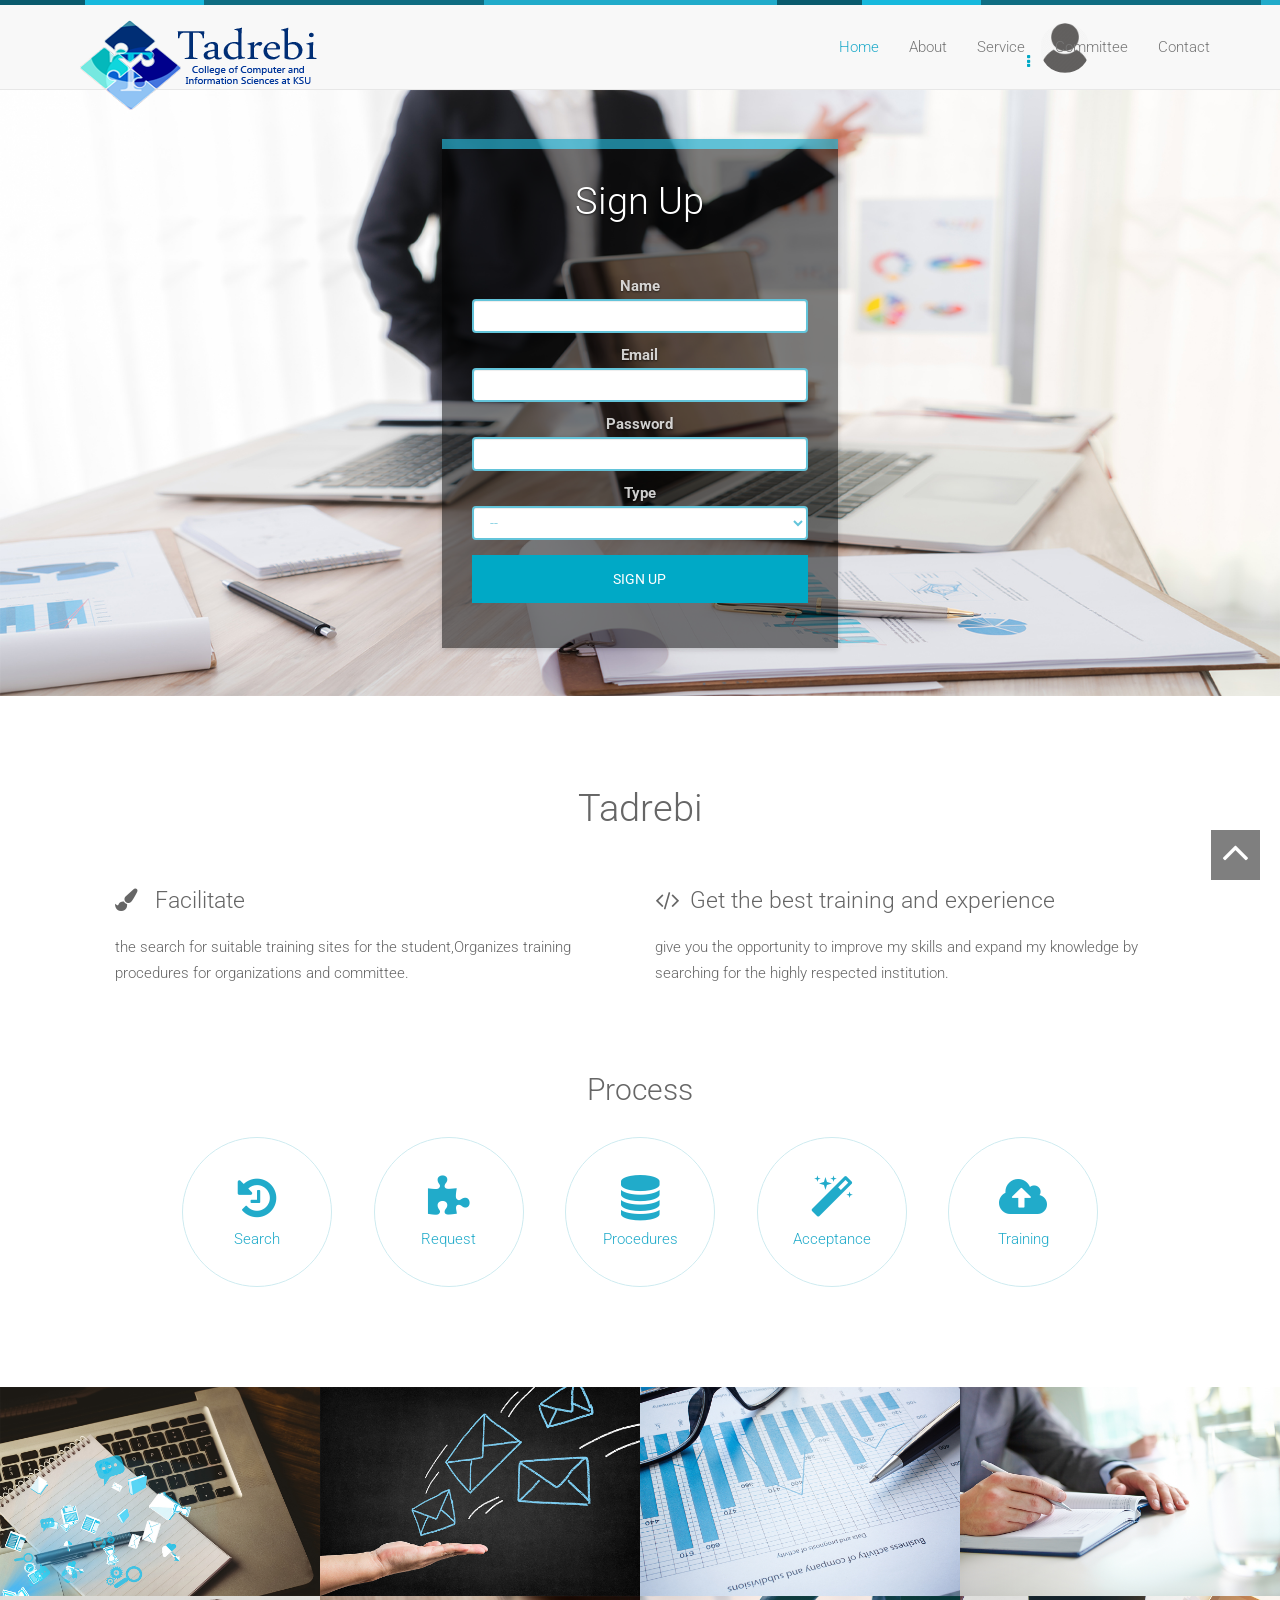
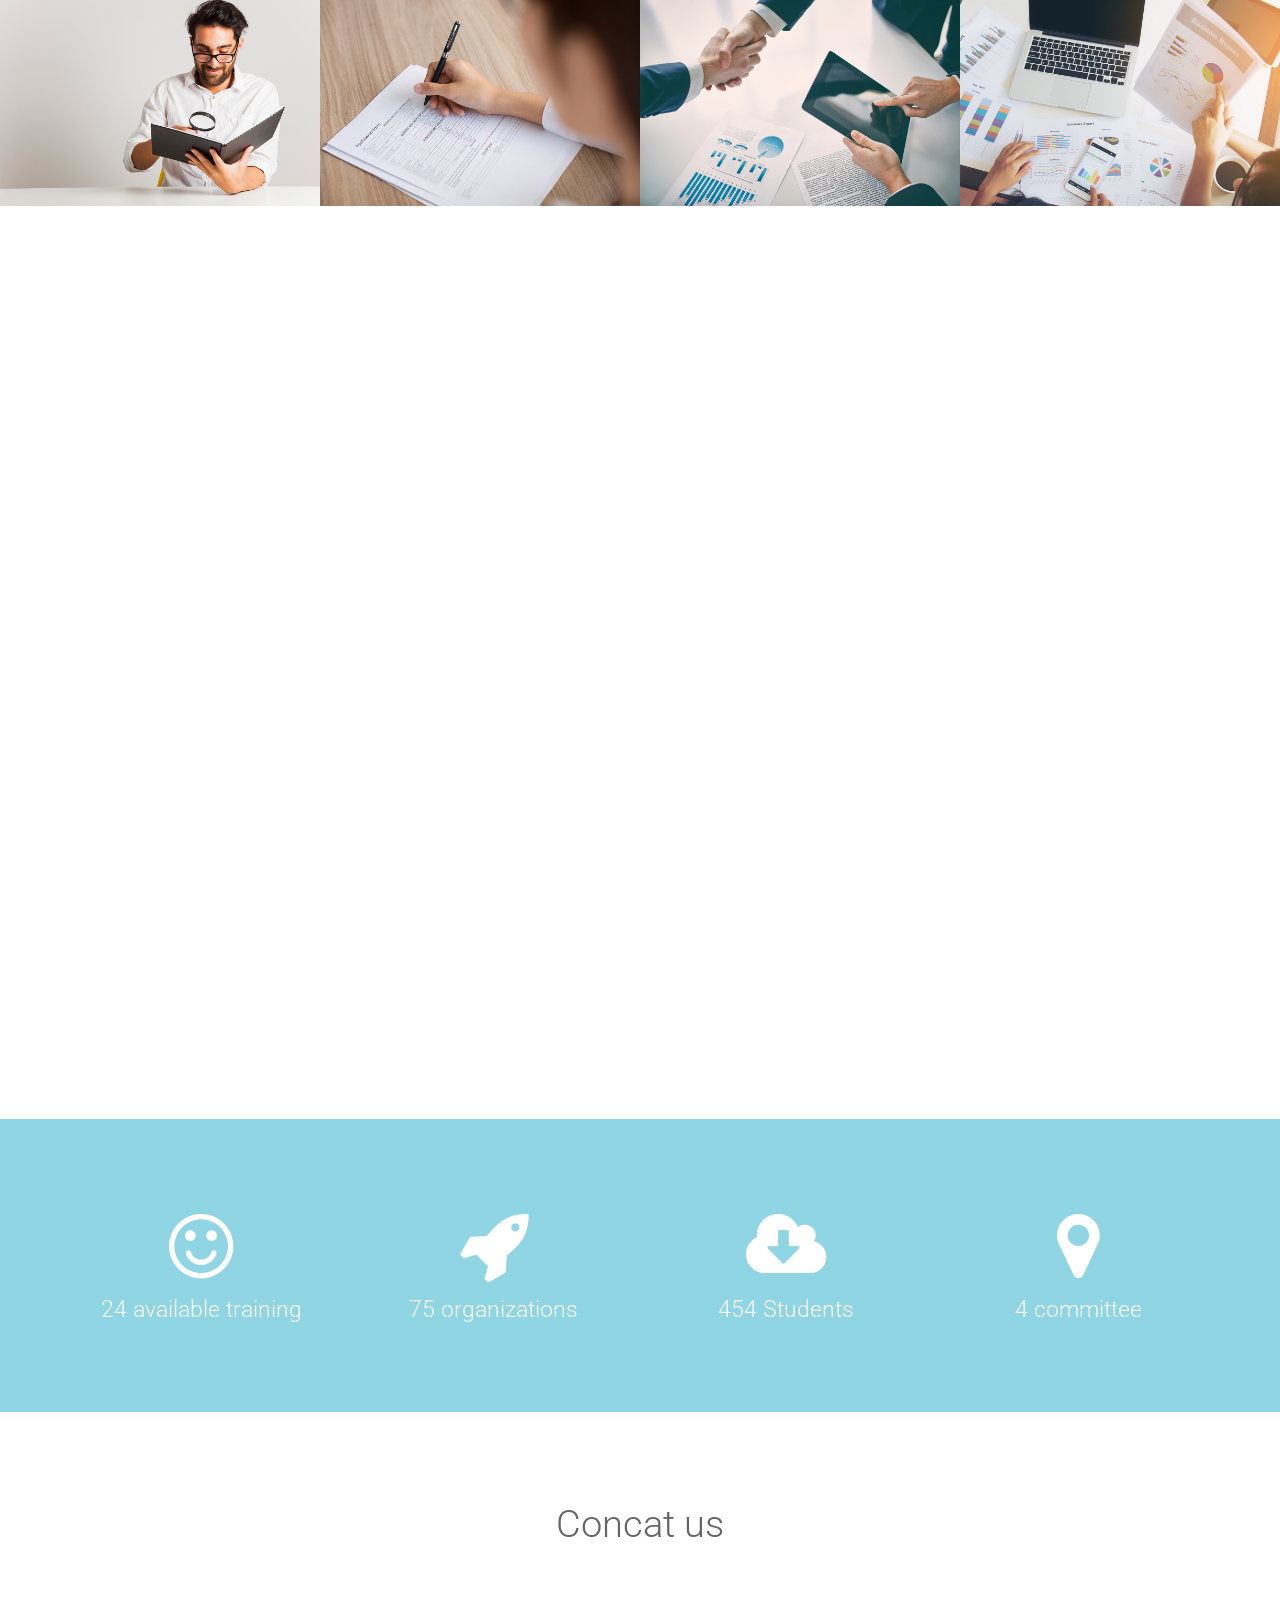
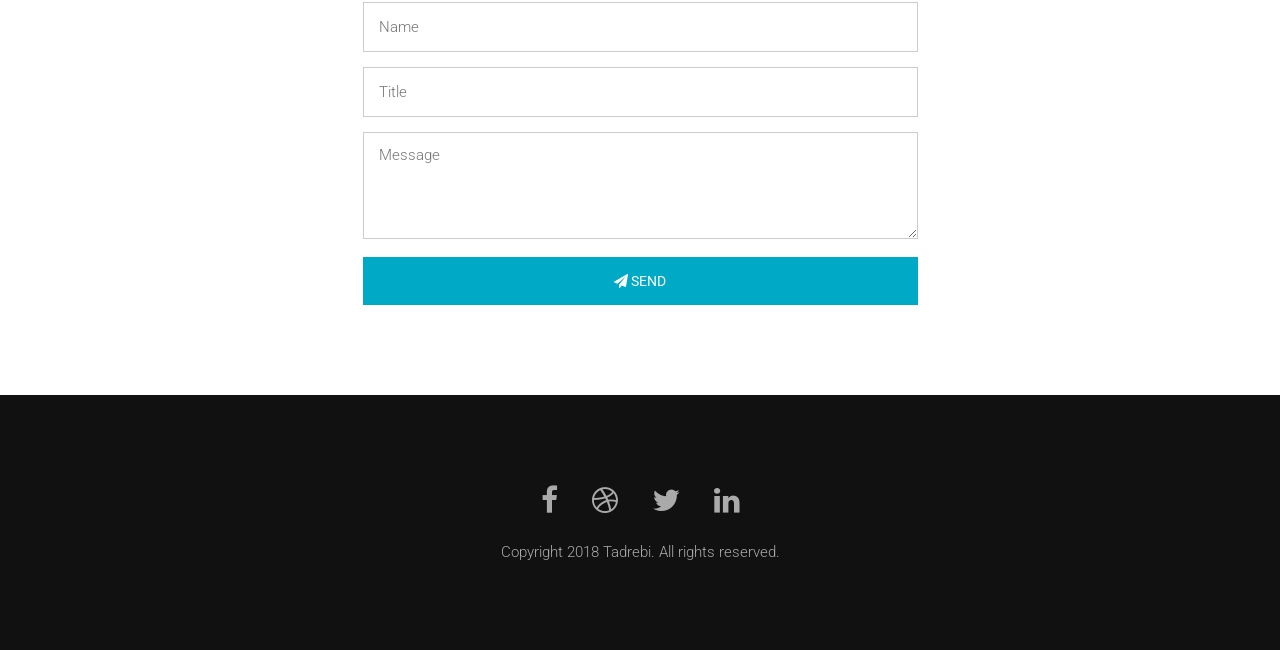
<file: thebootstrapthemes-digitalagency/SignUp.html>
<!DOCTYPE html>
<html lang="en">
<head>
<meta charset="UTF-8" />
<meta http-equiv="Content-Type" content="text/html; charset=utf-8" />
<meta name="viewport" content="width=device-width, initial-scale=1, maximum-scale=1, user-scalable=no">
<title>Tadrebi</title>
<link href="http://cdnjs.cloudflare.com/ajax/libs/twitter-bootstrap/3.0.0-rc2/css/bootstrap.css" rel="stylesheet" media="screen">
<!-- jQuery -->
<script src="http://cdnjs.cloudflare.com/ajax/libs/jquery/2.0.3/jquery.min.js"></script>
<!-- Bootstrap JS -->
<script src="http://cdnjs.cloudflare.com/ajax/libs/twitter-bootstrap/3.0.0-rc2/js/bootstrap.min.js"></script>
<script>
$(document).ready(function(){
    $('[data-toggle="popover"]').popover({html:true});
});
  </script>
<!-- Google fonts -->
<link href='http://fonts.googleapis.com/css?family=Roboto:400,300,700' rel='stylesheet' type='text/css'>
<link rel="shortcut icon" href="http://mywebsiteurl/images/favicon.ico" type="image/ico" />
<!-- font awesome -->
<link href="//maxcdn.bootstrapcdn.com/font-awesome/4.2.0/css/font-awesome.min.css" rel="stylesheet">

<!-- bootstrap -->
<link rel="stylesheet" href="assets/bootstrap/css/bootstrap.min.css" />

<!-- animate.css -->
<link rel="stylesheet" href="assets/animate/animate.css" />
<link rel="stylesheet" href="assets/animate/set.css" />

<!-- gallery -->
<link rel="stylesheet" href="assets/gallery/blueimp-gallery.min.css">

<!-- favicon -->
<link rel="shortcut icon" href="images/favicon.png" type="image/x-icon">
<link rel="icon" href="images/favicon.png" type="image/x-icon">

<link rel="stylesheet" href="https://cdnjs.cloudflare.com/ajax/libs/font-awesome/4.7.0/css/font-awesome.min.css">
<link rel="stylesheet" href="assets/style.css">

</head>

<body>
<div class="topbar animated fadeInLeftBig"></div>

<!-- Header Starts -->
<div class="navbar-wrapper">
      <div class="container">

        <div class="navbar navbar-default navbar-fixed-top" role="navigation" id="top-nav">
          <div class="container">
            <div class="navbar-header">
              <!-- Logo Starts -->
              <a class="navbar-brand" href="#home"><img src="images/logo.png" alt="logo"></a>
              <!-- #Logo Ends -->


              <button type="button" class="navbar-toggle collapsed" data-toggle="collapse" data-target=".navbar-collapse">
                <span class="sr-only">Toggle navigation</span>
                <span class="icon-bar"></span>
                <span class="icon-bar"></span>
                <span class="icon-bar"></span>
              </button>

            </div>


            <!-- Nav Starts -->
            <div class="navbar-collapse  collapse">
              <ul class="nav navbar-nav navbar-right scroll">
            <a  title="LogIn" title="" data-content="To view the options you must be  <a href='' title='test add link'>logged in</a>" data-toggle="popover" data-trigger="focus" href=""data-placement="bottom"style="position: absolute;right: 250px;top:49px;"> <i   class="fa fa-ellipsis-v"></i></a>


             <img alt="portfolio" src="images/team/99.png" width="50" class="img-circle img-responsive"style="position: absolute;right: 190px;top:18px;">
                 <li class="active"><a href="#home">Home</a></li>
                 <li ><a href="#about">About</a></li>
                 <li ><a href="#works">Service</a></li>
                 <li ><a href="#partners">Committee</a></li>
                 <li ><a href="#contact">Contact</a></li>
              </ul>

            </div>
            <!-- #Nav Ends -->

          </div>
        </div>

      </div>
    </div>
<!-- #Header Starts -->




<div id="home">
<!-- Slider Starts -->
<div id="myCarousel" class="carousel slide banner-slider animated flipInX" data-ride="carousel">
      <div class="carousel-inner">
        <!-- Item 1 -->
        <div class="item active">
          <img src="images/back1.jpg" alt="banner">
            <div class="carousel-caption">
            	<div class="caption-wrapper">
            		<div class="caption-info">


                  <div class="col-md-4 col-md-push-4 animate-box" data-animate-effect="fadeInRight">
                    <div class="form-wrap">
                      <div class="tab">

                        <div class="tab-content">
                          <div class="tab-content-inner active" data-content="signup">
                            <h2>Sign Up</h2>
                            <form action="#">
                              <div class="row form-group">
                                <div class="col-md-12">
                                  <label for="date-start">Name</label>
                                  <input type="text"  id="date" class="form-control">
                                </div>
                              </div>
                              <div class="row form-group">
                                <div class="col-md-12">
                                  <label for="date-start">Email</label>
                                  <input type="text"  id="date" class="form-control">
                                </div>
                              </div>

                              <div class="row form-group">
                                <div class="col-md-12">
                                  <label for="date-start">Password</label>
                                  <input type="password"  id="date" class="form-control">
                                </div>
                              </div>
                              <div class="row form-group">
      													<div class="col-md-12">
      														<label for="activities">Type</label>
      														<select name="#" id="activities" class="form-control">
      															<option value="">--</option>
      															<option value="">Student</option>
      															<option value="">Orgnaztion</option>
      															<option value="">Committee</option>

      														</select>
      													</div>
      												</div>

                              <div class="row form-group">
                                <div class="col-md-12">
                                  <input type="submit" class="btn btn-primary btn-block" value="Sign Up">
                                </div>
                              </div>
                            </form>
                          </div>


                        </div>
                      </div>
                    </div>

              		</div>
              	</div>
            </div>
        </div>
        <!-- #Item 1 -->

        <!-- Item 1 -->

        <!-- #Item 1 -->

        <!-- Item 1 -->

        <!-- #Item 1 -->

        <!-- Item 1 -->

        <!-- #Item 1 -->
      </div>

    </div>
<!-- #Slider Ends -->
</div>









<!-- Cirlce Starts -->
<div id="about"  class="container spacer about">
<h2 class="text-center wowload fadeInUp">Tadrebi</h2>
  <div class="row">
  <div class="col-sm-6 wowload fadeInLeft">
    <h4><i class="fa fa-paint-brush"></i> Facilitate</h4>
    <p>the search for suitable training sites for the student,Organizes training procedures for organizations and  committee.</p>


  </div>
  <div class="col-sm-6 wowload fadeInRight">
  <h4><i class="fa fa-code"></i>Get the best training and experience</h4>
  <p>give you the opportunity to improve my skills and expand my knowledge by searching for the highly respected institution.</p>
  </div>
  </div>

  <div class="process">
  <h3 class="text-center wowload fadeInUp">Process</h3>
	<ul class="row text-center list-inline  wowload bounceInUp">
   		<li>
            <span><i class="fa fa-history"></i><b>Search</b></span>
        </li>
        <li>
            <span><i class="fa fa-puzzle-piece"></i><b>Request</b></span>
        </li>
        <li>
            <span><i class="fa fa-database"></i><b>Procedures</b></span>
        </li>
        <li>
            <span><i class="fa fa-magic"></i><b>Acceptance</b></span>
        </li>
        <li>
            <span><i class="fa fa-cloud-upload"></i><b>Training</b></span>
        </li>
  	</ul>
  </div>
</div>
<!-- #Cirlce Ends -->


<!-- works -->
<div id="works"  class=" clearfix grid">
    <figure class="effect-oscar  wowload fadeInUp">
        <img src="images/portfolio/1.jpg" alt="img01"/>
        <figcaption>
            <h2>Upload</h2>
            <p>Upload all important files that need to request training.<br>
            <a href="images/portfolio/1.jpg" title="1" data-gallery>View more</a></p>
        </figcaption>
    </figure>
     <figure class="effect-oscar  wowload fadeInUp">
        <img src="images/portfolio/2.jpg" alt="img01"/>
        <figcaption>
            <h2>Message</h2>
            <p>Commincate with the organizations and committee to  answer your question.<br>
            <a href="images/portfolio/2.jpg" title="1" data-gallery>View more</a></p>
        </figcaption>
    </figure>
     <figure class="effect-oscar  wowload fadeInUp">
        <img src="images/portfolio/3.jpg" alt="img01"/>
        <figcaption>
            <h2>Rate</h2>
            <p>Rate any organization that you have a training experience with.<br>
            <a href="images/portfolio/3.jpg" title="1" data-gallery>View more</a></p>
        </figcaption>
    </figure>
     <figure class="effect-oscar  wowload fadeInUp">
        <img src="images/portfolio/4.jpg" alt="img01"/>
        <figcaption>
            <h2>Review</h2>
            <p>Leave a comment that express about your experience. <br>
            <a href="images/portfolio/4.jpg" title="1" data-gallery>View more</a></p>
        </figcaption>
    </figure>
     <figure class="effect-oscar  wowload fadeInUp">
        <img src="images/portfolio/5.jpg" alt="img01"/>
        <figcaption>
            <h2>Search</h2>
            <p>Search for the all available training site.<br>
            <a href="images/portfolio/5.jpg" title="1" data-gallery>View more</a></p>
        </figcaption>
    </figure>

     <figure class="effect-oscar  wowload fadeInUp">
        <img src="images/portfolio/6.jpg" alt="img01"/>
        <figcaption>
            <h2>CV</h2>
            <p>Create your CV easily.<br>
            <a href="images/portfolio/6.jpg" title="1" data-gallery>View more</a></p>
        </figcaption>
    </figure>
    <figure class="effect-oscar  wowload fadeInUp">
        <img src="images/portfolio/7.jpg" alt="img01"/>
        <figcaption>
            <h2>Status</h2>
            <p>Track your request status.<br>
            <a href="images/portfolio/7.jpg" title="1" data-gallery>View more</a></p>
        </figcaption>
    </figure>
    <figure class="effect-oscar  wowload fadeInUp">
        <img src="images/portfolio/8.jpg" alt="img01"/>
        <figcaption>
            <h2>Announce</h2>
            <p>Receive an announcement of offer from the organization.<br>
            <a href="images/portfolio/8.jpg" title="1" data-gallery>View more</a></p>
        </figcaption>
    </figure>


</div>
<!-- works -->


<div id="partners" class="container spacer ">
	<h2 class="text-center  wowload fadeInUp">Some of students experience</h2>
  <div class="clearfix">
    <div class="col-sm-3 partners  wowload fadeInLeft">

    </div>
    <div class="col-sm-6">


    <div id="carousel-testimonials" class="carousel slide testimonails  wowload fadeInRight" data-ride="carousel">
    <div class="carousel-inner">
      <div class="item active animated bounceInRight row">
      <div class="animated slideInLeft col-xs-2"><img alt="portfolio" src="images/team/1.jpg" width="100" class="img-circle img-responsive"></div>
      <div  class="col-xs-10">
      <p> I must explain to you how all this mistaken idea of denouncing pleasure and praising pain was born and I will give you a complete account of the system, and expound the actual teachings of the great explorer of the truth, the master-builder of human happiness. </p>
      <span>Angel Smith - <b>eshop Canada</b></span>
      </div>
      </div>
      <div class="item  animated bounceInRight row">
      <div class="animated slideInLeft col-xs-2"><img alt="portfolio" src="images/team/2.jpg" width="100" class="img-circle img-responsive"></div>
      <div  class="col-xs-10">
      <p>No one rejects, dislikes, or avoids pleasure itself, because it is pleasure, but because those who do not know how to pursue pleasure rationally encounter consequences that are extremely painful.</p>
      <span>John Partic - <b>Crazy Pixel</b></span>
      </div>
      </div>
      <div class="item  animated bounceInRight row">
      <div class="animated slideInLeft  col-xs-2"><img alt="portfolio" src="images/team/3.jpg" width="100" class="img-circle img-responsive"></div>
      <div  class="col-xs-10">
      <p>On the other hand, we denounce with righteous indignation and dislike men who are so beguiled and demoralized by the charms of pleasure of the moment, so blinded by desire, that they cannot foresee the pain and trouble that are bound to ensue.</p>
      <span>Harris David - <b>Jet London</b></span>
      </div>
      </div>
  </div>

   <!-- Indicators -->
   	<ol class="carousel-indicators">
    <li data-target="#carousel-testimonials" data-slide-to="0" class="active"></li>
    <li data-target="#carousel-testimonials" data-slide-to="1"></li>
    <li data-target="#carousel-testimonials" data-slide-to="2"></li>
  	</ol>
  	<!-- Indicators -->
  </div>



    </div>
  </div>


<!-- team -->
<h3 class="text-center  wowload fadeInUp">Our committee</h3>
<p class="text-center  wowload fadeInLeft">Our committee that supervisors of training procedures</p>
<div class="row grid team  wowload fadeInUpBig">
	<div class=" col-sm-3 col-xs-6">
	<figure class="effect-chico">
        <img src="images/team/8.jpg" alt="img01" class="img-responsive" />
        <figcaption>
            <p><b>Ms. Nawal Alfifi</b><br>Secretary of committee (nalfifi@KSU.EDU.SA) (Office 6T142) <br><br><a href="#"><i class="fa fa-dribbble"></i></a> <a href="#"><i class="fa fa-facebook"></i></a> <a href="#"><i class="fa fa-twitter"></i></a></p>
        </figcaption>
    </figure>
    </div>

    <div class=" col-sm-3 col-xs-6">
	<figure class="effect-chico">
        <img src="images/team/10.jpg" alt="img01"/>
        <figcaption>
            <p><b>Ms. Hanan Al Tamimi</b><br>Members  of committee (htamimi@KSU.EDU.SA) <br><br><a href="#"><i class="fa fa-dribbble"></i></a> <a href="#"><i class="fa fa-facebook"></i></a> <a href="#"><i class="fa fa-twitter"></i></a></p>
        </figcaption>
    </figure>
    </div>

    <div class=" col-sm-3 col-xs-6">
	<figure class="effect-chico">
        <img src="images/team/12.jpg" alt="img01"/>
        <figcaption>
            <p><b>Ms. Asma Almutairi</b><br>Members  of committee (asmaalmutairi@KSU.<br>EDU.SA) (Office 6S13)<br><br><a href="#"><i class="fa fa-dribbble"></i></a> <a href="#"><i class="fa fa-facebook"></i></a> <a href="#"><i class="fa fa-twitter"></i></a></p>
        </figcaption>
    </figure>
    </div>

    <div class=" col-sm-3 col-xs-6">
	<figure class="effect-chico">
        <img src="images/team/17.jpg" alt="img01"/>
        <figcaption>
            <p><b>Barbara Husto</b><br>Senior Designer<br><br><a href="#"><i class="fa fa-dribbble"></i></a> <a href="#"><i class="fa fa-facebook"></i></a> <a href="#"><i class="fa fa-twitter"></i></a></p>
        </figcaption>
    </figure>
    </div>


</div>
<!-- team -->

</div>









<!-- About Starts -->
<div class="highlight-info">
<div class="overlay spacer">
<div class="container">
<div class="row text-center  wowload fadeInDownBig">
	<div class="col-sm-3 col-xs-6">
	<i class="fa fa-smile-o  fa-5x"></i><h4>24 available training</h4>
	</div>
	<div class="col-sm-3 col-xs-6">
	<i class="fa fa-rocket  fa-5x"></i><h4>75 organizations</h4>
	</div>
	<div class="col-sm-3 col-xs-6">
	<i class="fa fa-cloud-download  fa-5x"></i><h4>454 Students</h4>
	</div>
	<div class="col-sm-3 col-xs-6">
	<i class="fa fa-map-marker fa-5x"></i><h4>4 committee</h4>
	</div>
</div>
</div>
</div>
</div>
<!-- About Ends -->








<div id="contact" class="spacer">
<!--Contact Starts-->
<div class="container contactform center">
<h2 class="text-center  wowload fadeInUp">Concat us</h2>
  <div class="row wowload fadeInLeftBig">
      <div class="col-sm-6 col-sm-offset-3 col-xs-12">
        <input type="text" placeholder="Name">
        <input type="text" placeholder="Title">
        <textarea rows="5" placeholder="Message"></textarea>
        <button class="btn btn-primary"><i class="fa fa-paper-plane"></i> Send</button>
      </div>
  </div>



</div>
</div>
<!--Contact Ends-->



<!-- Footer Starts -->
<div class="footer text-center spacer">
<p class="wowload flipInX"><a href="#"><i class="fa fa-facebook fa-2x"></i></a> <a href="#"><i class="fa fa-dribbble fa-2x"></i></a> <a href="#"><i class="fa fa-twitter fa-2x"></i></a> <a href="#"><i class="fa fa-linkedin fa-2x"></i></a> </p>
Copyright 2018 Tadrebi. All rights reserved.
</div>
<!-- # Footer Ends -->
<a href="#home" class="gototop "><i class="fa fa-angle-up  fa-3x"></i></a>





<!-- The Bootstrap Image Gallery lightbox, should be a child element of the document body -->
<div id="blueimp-gallery" class="blueimp-gallery blueimp-gallery-controls">
    <!-- The container for the modal slides -->
    <div class="slides"></div>
    <!-- Controls for the borderless lightbox -->
    <h3 class="title">title</h3>
    <a class="prev">‹</a>
    <a class="next">›</a>
    <a class="close">×</a>
    <!-- The modal dialog, which will be used to wrap the lightbox content -->
</div>



<!-- jquery -->
<script src="assets/jquery.js"></script>

<!-- wow script -->
<script src="assets/wow/wow.min.js"></script>


<!-- boostrap -->
<script src="assets/bootstrap/js/bootstrap.js" type="text/javascript" ></script>

<!-- jquery mobile -->
<script src="assets/mobile/touchSwipe.min.js"></script>
<script src="assets/respond/respond.js"></script>

<!-- gallery -->
<script src="assets/gallery/jquery.blueimp-gallery.min.js"></script>

<!-- custom script -->
<script src="assets/script.js"></script>

</body>
</html>
</file>
<file: thebootstrapthemes-digitalagency/assets/animate/set.css>
.grid {
	position: relative;
	margin: 0 auto;
	list-style: none;
	text-align: center;
}

/* Common style */
.grid figure {
	position: relative;
	float: left;
	overflow: hidden;
	margin: 0;	/*change here for spacing*/
	width: 25%;
	text-align: center;
	cursor: pointer;
}

.grid figure img {
	position: relative;
	display: block;
	max-width: 101%;
	opacity: 1;
}

.grid figure figcaption {
	padding: 2em;
	color: #fff;
	text-transform: uppercase;
	font-size: 1.25em;
	-webkit-backface-visibility: hidden;
	backface-visibility: hidden;
}

.grid figure figcaption::before,
.grid figure figcaption::after {
	pointer-events: none;
}

.grid figure figcaption,
.grid figure figcaption > a {
	position: absolute;
	top: 0;
	left: 0;
	width: 100%;
	height: 100%;
}

/* Anchor will cover the whole item by default */
/* For some effects it will show as a button */
.grid figure figcaption > a {
	z-index: 1000;
	text-indent: 200%;
	white-space: nowrap;
	font-size: 0;
	opacity: 0;
}

.grid figure h2 {
	word-spacing: -0.15em;
	font-weight: 700;
}

.grid figure h2,
.grid figure p {
	margin: 0;
}

.grid figure p {
	letter-spacing: 1px;
	font-size: 68.5%;
}

/* Individual effects */

/*---------------*/
/***** Lily *****/
/*---------------*/

figure.effect-lily img {
	max-width: none;
	width: -webkit-calc(100% + 50px);
	width: calc(100% + 50px);
	opacity: 0.7;
	-webkit-transition: opacity 0.35s, -webkit-transform 0.35s;
	transition: opacity 0.35s, transform 0.35s;
	-webkit-transform: translate3d(-40px,0, 0);
	transform: translate3d(-40px,0,0);
}

figure.effect-lily figcaption {
	text-align: left;
}

figure.effect-lily figcaption > div {
	position: absolute;
	bottom: 0;
	left: 0;
	padding: 2em;
	width: 100%;
	height: 50%;
}

figure.effect-lily h2,
figure.effect-lily p {
	-webkit-transform: translate3d(0,40px,0);
	transform: translate3d(0,40px,0);
}

figure.effect-lily h2 {
	-webkit-transition: -webkit-transform 0.35s;
	transition: transform 0.35s;
}

figure.effect-lily p {
	color: rgba(255,255,255,0.8);
	opacity: 0;
	-webkit-transition: opacity 0.2s, -webkit-transform 0.35s;
	transition: opacity 0.2s, transform 0.35s;
}

figure.effect-lily:hover img,
figure.effect-lily:hover p {
	opacity: 1;
}

figure.effect-lily:hover img,
figure.effect-lily:hover h2,
figure.effect-lily:hover p {
	-webkit-transform: translate3d(0,0,0);
	transform: translate3d(0,0,0);
}

figure.effect-lily:hover p {
	-webkit-transition-delay: 0.05s;
	transition-delay: 0.05s;
	-webkit-transition-duration: 0.35s;
	transition-duration: 0.35s;
}

/*---------------*/
/***** Sadie *****/
/*---------------*/

figure.effect-sadie figcaption::before {
	position: absolute;
	top: 0;
	left: 0;
	width: 100%;
	height: 100%;
	background: -webkit-linear-gradient(top, rgba(72,76,97,0) 0%, rgba(72,76,97,0.8) 75%);
	background: linear-gradient(to bottom, rgba(72,76,97,0) 0%, rgba(72,76,97,0.8) 75%);
	content: '';
	opacity: 0;
	-webkit-transform: translate3d(0,50%,0);
	transform: translate3d(0,50%,0);
}

figure.effect-sadie h2 {
	position: absolute;
	top: 50%;
	left: 0;
	width: 100%;
	color: #484c61;
	-webkit-transition: -webkit-transform 0.35s, color 0.35s;
	transition: transform 0.35s, color 0.35s;
	-webkit-transform: translate3d(0,-50%,0);
	transform: translate3d(0,-50%,0);
}

figure.effect-sadie figcaption::before,
figure.effect-sadie p {
	-webkit-transition: opacity 0.35s, -webkit-transform 0.35s;
	transition: opacity 0.35s, transform 0.35s;
}

figure.effect-sadie p {
	position: absolute;
	bottom: 0;
	left: 0;
	padding: 2em;
	width: 100%;
	opacity: 0;
	-webkit-transform: translate3d(0,10px,0);
	transform: translate3d(0,10px,0);
}

figure.effect-sadie:hover h2 {
	color: #fff;
	-webkit-transform: translate3d(0,-50%,0) translate3d(0,-40px,0);
	transform: translate3d(0,-50%,0) translate3d(0,-40px,0);
}

figure.effect-sadie:hover figcaption::before ,
figure.effect-sadie:hover p {
	opacity: 1;
	-webkit-transform: translate3d(0,0,0);
	transform: translate3d(0,0,0);
}

/*---------------*/
/***** Roxy *****/
/*---------------*/

figure.effect-roxy {
	background: -webkit-linear-gradient(45deg, #ff89e9 0%, #05abe0 100%);
	background: linear-gradient(45deg, #ff89e9 0%,#05abe0 100%);
}

figure.effect-roxy img {
	max-width: none;
	width: -webkit-calc(100% + 60px);
	width: calc(100% + 60px);
	-webkit-transition: opacity 0.35s, -webkit-transform 0.35s;
	transition: opacity 0.35s, transform 0.35s;
	-webkit-transform: translate3d(-50px,0,0);
	transform: translate3d(-50px,0,0);
}

figure.effect-roxy figcaption::before {
	position: absolute;
	top: 30px;
	right: 30px;
	bottom: 30px;
	left: 30px;
	border: 1px solid #fff;
	content: '';
	opacity: 0;
	-webkit-transition: opacity 0.35s, -webkit-transform 0.35s;
	transition: opacity 0.35s, transform 0.35s;
	-webkit-transform: translate3d(-20px,0,0);
	transform: translate3d(-20px,0,0);
}

figure.effect-roxy figcaption {
	padding: 3em;
	text-align: left;
}

figure.effect-roxy h2 {
	padding: 30% 0 10px 0;
}

figure.effect-roxy p {
	opacity: 0;
	-webkit-transition: opacity 0.35s, -webkit-transform 0.35s;
	transition: opacity 0.35s, transform 0.35s;
	-webkit-transform: translate3d(-10px,0,0);
	transform: translate3d(-10px,0,0);
}

figure.effect-roxy:hover img {
	opacity: 0.7;
	-webkit-transform: translate3d(0,0,0);
	transform: translate3d(0,0,0);
}

figure.effect-roxy:hover figcaption::before,
figure.effect-roxy:hover p {
	opacity: 1;
	-webkit-transform: translate3d(0,0,0);
	transform: translate3d(0,0,0);
}

/*---------------*/
/***** Bubba *****/
/*---------------*/

figure.effect-bubba {
	background: #9e5406;
}

figure.effect-bubba img {
	opacity: 0.7;
	-webkit-transition: opacity 0.35s;
	transition: opacity 0.35s;
}

figure.effect-bubba:hover img {
	opacity: 0.4;
}

figure.effect-bubba figcaption::before,
figure.effect-bubba figcaption::after {
	position: absolute;
	top: 30px;
	right: 30px;
	bottom: 30px;
	left: 30px;
	content: '';
	opacity: 0;
	-webkit-transition: opacity 0.35s, -webkit-transform 0.35s;
	transition: opacity 0.35s, transform 0.35s;
}

figure.effect-bubba figcaption::before {
	border-top: 1px solid #fff;
	border-bottom: 1px solid #fff;
	-webkit-transform: scale(0,1);
	transform: scale(0,1);
}

figure.effect-bubba figcaption::after {
	border-right: 1px solid #fff;
	border-left: 1px solid #fff;
	-webkit-transform: scale(1,0);
	transform: scale(1,0);
}

figure.effect-bubba h2 {
	padding-top: 30%;
	-webkit-transition: -webkit-transform 0.35s;
	transition: transform 0.35s;
	-webkit-transform: translate3d(0,-20px,0);
	transform: translate3d(0,-20px,0);
}

figure.effect-bubba p {
	padding: 20px 2.5em;
	opacity: 0;
	-webkit-transition: opacity 0.35s, -webkit-transform 0.35s;
	transition: opacity 0.35s, transform 0.35s;
	-webkit-transform: translate3d(0,20px,0);
	transform: translate3d(0,20px,0);
}

figure.effect-bubba:hover figcaption::before,
figure.effect-bubba:hover figcaption::after {
	opacity: 1;
	-webkit-transform: scale(1);
	transform: scale(1);
}

figure.effect-bubba:hover h2,
figure.effect-bubba:hover p {
	opacity: 1;
	-webkit-transform: translate3d(0,0,0);
	transform: translate3d(0,0,0);
}

/*---------------*/
/***** Romeo *****/
/*---------------*/

figure.effect-romeo {
	-webkit-perspective: 1000px;
	perspective: 1000px;
}

figure.effect-romeo img {
	-webkit-transition: opacity 0.35s, -webkit-transform 0.35s;
	transition: opacity 0.35s, transform 0.35s;
	-webkit-transform: translate3d(0,0,300px);
	transform: translate3d(0,0,300px);
}

figure.effect-romeo:hover img {
	opacity: 0.6;
	-webkit-transform: translate3d(0,0,0);
	transform: translate3d(0,0,0);
}

figure.effect-romeo figcaption::before,
figure.effect-romeo figcaption::after {
	position: absolute;
	top: 50%;
	left: 50%;
	width: 80%;
	height: 1px;
	background: #fff;
	content: '';
	-webkit-transition: opacity 0.35s, -webkit-transform 0.35s;
	transition: opacity 0.35s, transform 0.35s;
	-webkit-transform: translate3d(-50%,-50%,0);
	transform: translate3d(-50%,-50%,0);
}

figure.effect-romeo:hover figcaption::before {
	opacity: 0.5;
	-webkit-transform: translate3d(-50%,-50%,0) rotate(45deg);
	transform: translate3d(-50%,-50%,0) rotate(45deg);
}

figure.effect-romeo:hover figcaption::after {
	opacity: 0.5;
	-webkit-transform: translate3d(-50%,-50%,0) rotate(-45deg);
	transform: translate3d(-50%,-50%,0) rotate(-45deg);
}

figure.effect-romeo h2,
figure.effect-romeo p {
	position: absolute;
	top: 50%;
	left: 0;
	width: 100%;
	-webkit-transition: -webkit-transform 0.35s;
	transition: transform 0.35s;
}

figure.effect-romeo h2 {
	-webkit-transform: translate3d(0,-50%,0) translate3d(0,-150%,0);
	transform: translate3d(0,-50%,0) translate3d(0,-150%,0);
}

figure.effect-romeo p {
	padding: 0.25em 2em;
	-webkit-transform: translate3d(0,-50%,0) translate3d(0,150%,0);
	transform: translate3d(0,-50%,0) translate3d(0,150%,0);
}

figure.effect-romeo:hover h2 {
	-webkit-transform: translate3d(0,-50%,0) translate3d(0,-100%,0);
	transform: translate3d(0,-50%,0) translate3d(0,-100%,0);
}

figure.effect-romeo:hover p {
	-webkit-transform: translate3d(0,-50%,0) translate3d(0,100%,0);
	transform: translate3d(0,-50%,0) translate3d(0,100%,0);
}

/*---------------*/
/***** Layla *****/
/*---------------*/

figure.effect-layla {
	background: #18a367;
}

figure.effect-layla img {
	height: 390px;
}

figure.effect-layla figcaption {
	padding: 3em;
}

figure.effect-layla figcaption::before,
figure.effect-layla figcaption::after {
	position: absolute;
	content: '';
	opacity: 0;
}

figure.effect-layla figcaption::before {
	top: 50px;
	right: 30px;
	bottom: 50px;
	left: 30px;
	border-top: 1px solid #fff;
	border-bottom: 1px solid #fff;
	-webkit-transform: scale(0,1);
	transform: scale(0,1);
	-webkit-transform-origin: 0 0;
	transform-origin: 0 0;
}

figure.effect-layla figcaption::after {
	top: 30px;
	right: 50px;
	bottom: 30px;
	left: 50px;
	border-right: 1px solid #fff;
	border-left: 1px solid #fff;
	-webkit-transform: scale(1,0);
	transform: scale(1,0);
	-webkit-transform-origin: 100% 0;
	transform-origin: 100% 0;
}

figure.effect-layla h2 {
	padding-top: 26%;
	-webkit-transition: -webkit-transform 0.35s;
	transition: transform 0.35s;
}

figure.effect-layla p {
	padding: 0.5em 2em;
	text-transform: none;
	opacity: 0;
	-webkit-transform: translate3d(0,-10px,0);
	transform: translate3d(0,-10px,0);
}

figure.effect-layla img,
figure.effect-layla h2 {
	-webkit-transform: translate3d(0,-30px,0);
	transform: translate3d(0,-30px,0);
}

figure.effect-layla img,
figure.effect-layla figcaption::before,
figure.effect-layla figcaption::after,
figure.effect-layla p {
	-webkit-transition: opacity 0.35s, -webkit-transform 0.35s;
	transition: opacity 0.35s, transform 0.35s;
}

figure.effect-layla:hover img {
	opacity: 0.7;
	-webkit-transform: translate3d(0,0,0);
	transform: translate3d(0,0,0);
}

figure.effect-layla:hover figcaption::before,
figure.effect-layla:hover figcaption::after {
	opacity: 1;
	-webkit-transform: scale(1);
	transform: scale(1);
}

figure.effect-layla:hover h2,
figure.effect-layla:hover p {
	opacity: 1;
	-webkit-transform: translate3d(0,0,0);
	transform: translate3d(0,0,0);
}

figure.effect-layla:hover figcaption::after,
figure.effect-layla:hover h2,
figure.effect-layla:hover p,
figure.effect-layla:hover img {
	-webkit-transition-delay: 0.15s;
	transition-delay: 0.15s;
}

/*---------------*/
/***** Honey *****/
/*---------------*/

figure.effect-honey {
	background: #4a3753;
}

figure.effect-honey img {
	opacity: 0.9;
	-webkit-transition: opacity 0.35s;
	transition: opacity 0.35s;
}

figure.effect-honey:hover img {
	opacity: 0.5;
}

figure.effect-honey figcaption::before {
	position: absolute;
	bottom: 0;
	left: 0;
	width: 100%;
	height: 10px;
	background: #fff;
	content: '';
	-webkit-transform: translate3d(0,10px,0);
	transform: translate3d(0,10px,0);
}

figure.effect-honey h2 {
	position: absolute;
	bottom: 0;
	left: 0;
	padding: 1em 1.5em;
	width: 100%;
	text-align: left;
	-webkit-transform: translate3d(0,-30px,0);
	transform: translate3d(0,-30px,0);
}

figure.effect-honey h2 i {
	font-style: normal;
	opacity: 0;
	-webkit-transition: opacity 0.35s, -webkit-transform 0.35s;
	transition: opacity 0.35s, transform 0.35s;
	-webkit-transform: translate3d(0,-30px,0);
	transform: translate3d(0,-30px,0);
}

figure.effect-honey figcaption::before,
figure.effect-honey h2 {
	-webkit-transition: -webkit-transform 0.35s;
	transition: transform 0.35s;
}

figure.effect-honey:hover figcaption::before,
figure.effect-honey:hover h2,
figure.effect-honey:hover h2 i {
	opacity: 1;
	-webkit-transform: translate3d(0,0,0);
	transform: translate3d(0,0,0);
}

/*---------------*/
/***** Oscar *****/
/*---------------*/

figure.effect-oscar {
/*	background: -webkit-linear-gradient(45deg, #22682a 0%, #9b4a1b 40%, #3a342a 100%);
	background: linear-gradient(45deg, #22682a 0%,#9b4a1b 40%,#3a342a 100%);*/
}

/*figure.effect-oscar img {
	opacity: 0.9;
	-webkit-transition: opacity 0.35s;
	transition: opacity 0.35s;
}
*/
figure.effect-oscar figcaption {
	padding: 15%;
/*	background-color: rgba(58,52,42,0.7);
	-webkit-transition: background-color 0.35s;
	transition: background-color 0.35s;*/
}

figure.effect-oscar figcaption::before {
	position: absolute;
	top: 30px;
	right: 30px;
	bottom: 30px;
	left: 30px;
	border: 1px solid #fff;
	content: '';
}

figure.effect-oscar h2 {
	margin: 0;
	line-height: 1em;
	-webkit-transition: -webkit-transform 0.35s;
	transition: transform 0.35s;
	-webkit-transform: translate3d(0,100%,0);
	transform: translate3d(0,100%,0);
}

figure.effect-oscar figcaption::before,
figure.effect-oscar p {
	opacity: 0;
	-webkit-transition: opacity 0.35s, -webkit-transform 0.35s;
	transition: opacity 0.35s, transform 0.35s;
	-webkit-transform: scale(0);
	transform: scale(0);
}

figure.effect-oscar:hover h2 {
	-webkit-transform: translate3d(0,0,0);
	transform: translate3d(0,0,0);
}

figure.effect-oscar:hover figcaption::before,
figure.effect-oscar:hover p {
	opacity: 1;
	-webkit-transform: scale(1);
	transform: scale(1);
}

figure.effect-oscar:hover figcaption {
	background-color: rgba(33,171,202,0.7);
}

figure.effect-oscar:hover img {
	opacity: 0.4;
}

/*---------------*/
/***** Marley *****/
/*---------------*/

figure.effect-marley figcaption {
	text-align: right;
}

figure.effect-marley h2,
figure.effect-marley p {
	position: absolute;
	right: 30px;
	left: 30px;
	padding: 10px 0;
}


figure.effect-marley p {
	bottom: 30px;
	line-height: 1.5;
	-webkit-transform: translate3d(0,100%,0);
	transform: translate3d(0,100%,0);
}

figure.effect-marley h2 {
	top: 30px;
	-webkit-transition: -webkit-transform 0.35s;
	transition: transform 0.35s;
	-webkit-transform: translate3d(0,20px,0);
	transform: translate3d(0,20px,0);
}

figure.effect-marley:hover h2 {
	-webkit-transform: translate3d(0,0,0);
	transform: translate3d(0,0,0);
}

figure.effect-marley h2::after {
	position: absolute;
	top: 100%;
	left: 0;
	width: 100%;
	height: 4px;
	background: #fff;
	content: '';
	-webkit-transform: translate3d(0,40px,0);
	transform: translate3d(0,40px,0);
}

figure.effect-marley h2::after,
figure.effect-marley p {
	opacity: 0;
	-webkit-transition: opacity 0.35s, -webkit-transform 0.35s;
	transition: opacity 0.35s, transform 0.35s;
}

figure.effect-marley:hover h2::after,
figure.effect-marley:hover p {
	opacity: 1;
	-webkit-transform: translate3d(0,0,0);
	transform: translate3d(0,0,0);
}

/*---------------*/
/***** Ruby *****/
/*---------------*/

figure.effect-ruby {
	background-color: #17819c;
}

figure.effect-ruby img {
	opacity: 0.7;
	-webkit-transition: opacity 0.35s, -webkit-transform 0.35s;
	transition: opacity 0.35s, transform 0.35s;
	-webkit-transform: scale(1.15);
	transform: scale(1.15);
}

figure.effect-ruby:hover img {
	opacity: 0.5;
	-webkit-transform: scale(1);
	transform: scale(1);
}

figure.effect-ruby h2 {
	margin-top: 20%;
	-webkit-transition: -webkit-transform 0.35s;
	transition: transform 0.35s;
	-webkit-transform: translate3d(0,20px,0);
	transform: translate3d(0,20px,0);
}

figure.effect-ruby p {
	margin: 1em 0 0;
	padding: 3em;
	border: 1px solid #fff;
	opacity: 0;
	-webkit-transition: opacity 0.35s, -webkit-transform 0.35s;
	transition: opacity 0.35s, transform 0.35s;
	-webkit-transform: translate3d(0,20px,0) scale(1.1);
	transform: translate3d(0,20px,0) scale(1.1);
}

figure.effect-ruby:hover h2 {
	-webkit-transform: translate3d(0,0,0);
	transform: translate3d(0,0,0);
}

figure.effect-ruby:hover p {
	opacity: 1;
	-webkit-transform: translate3d(0,0,0) scale(1);
	transform: translate3d(0,0,0) scale(1);
}

/*---------------*/
/***** Milo *****/
/*---------------*/

figure.effect-milo {
	background: #2e5d5a;
}

figure.effect-milo img {
	max-width: none;
	width: -webkit-calc(100% + 60px);
	width: calc(100% + 60px);
	opacity: 1;
	-webkit-transition: opacity 0.35s, -webkit-transform 0.35s;
	transition: opacity 0.35s, transform 0.35s;
	-webkit-transform: translate3d(-30px,0,0) scale(1.12);
	transform: translate3d(-30px,0,0) scale(1.12);
	-webkit-backface-visibility: hidden;
	backface-visibility: hidden;
}

figure.effect-milo:hover img {
	opacity: 0.5;
	-webkit-transform: translate3d(0,0,0) scale(1);
	transform: translate3d(0,0,0) scale(1);
}

figure.effect-milo h2 {
	position: absolute;
	right: 0;
	bottom: 0;
	padding: 1em 1.2em;
}

figure.effect-milo p {
	padding: 0 10px 0 0;
	width: 50%;
	border-right: 1px solid #fff;
	text-align: right;
	opacity: 0;
	-webkit-transition: opacity 0.35s, -webkit-transform 0.35s;
	transition: opacity 0.35s, transform 0.35s;
	-webkit-transform: translate3d(-40px,0,0);
	transform: translate3d(-40px,0,0);
}

figure.effect-milo:hover p {
	opacity: 1;
	-webkit-transform: translate3d(0,0,0);
	transform: translate3d(0,0,0);
}

/*---------------*/
/***** Dexter *****/
/*---------------*/

figure.effect-dexter {
	background: -webkit-linear-gradient(top, rgba(37,141,200,1) 0%, rgba(104,60,19,1) 100%);
	background: linear-gradient(to bottom, rgba(37,141,200,1) 0%,rgba(104,60,19,1) 100%);
}

figure.effect-dexter img {
	-webkit-transition: opacity 0.35s;
	transition: opacity 0.35s;
}

figure.effect-dexter:hover img {
	opacity: 0.4;
}

figure.effect-dexter figcaption::after {
	position: absolute;
	right: 30px;
	bottom: 30px;
	left: 30px;
	height: -webkit-calc(50% - 30px);
	height: calc(50% - 30px);
	border: 7px solid #fff;
	content: '';
	-webkit-transition: -webkit-transform 0.35s;
	transition: transform 0.35s;
	-webkit-transform: translate3d(0,-100%,0);
	transform: translate3d(0,-100%,0);
}

figure.effect-dexter:hover figcaption::after {
	-webkit-transform: translate3d(0,0,0);
	transform: translate3d(0,0,0);
}

figure.effect-dexter figcaption {
	padding: 3em;
	text-align: left;
}

figure.effect-dexter p {
	position: absolute;
	right: 60px;
	bottom: 60px;
	left: 60px;
	opacity: 0;
	-webkit-transition: opacity 0.35s, -webkit-transform 0.35s;
	transition: opacity 0.35s, transform 0.35s;
	-webkit-transform: translate3d(0,-100px,0);
	transform: translate3d(0,-100px,0);
}

figure.effect-dexter:hover p {
	opacity: 1;
	-webkit-transform: translate3d(0,0,0);
	transform: translate3d(0,0,0);
}

/*---------------*/
/***** Sarah *****/
/*---------------*/

figure.effect-sarah {
	background: #42b078;
}

figure.effect-sarah img {
	max-width: none;
	width: -webkit-calc(100% + 20px);
	width: calc(100% + 20px);
	-webkit-transition: opacity 0.35s, -webkit-transform 0.35s;
	transition: opacity 0.35s, transform 0.35s;
	-webkit-transform: translate3d(-10px,0,0);
	transform: translate3d(-10px,0,0);
	-webkit-backface-visibility: hidden;
	backface-visibility: hidden;
}

figure.effect-sarah:hover img {
	opacity: 0.4;
	-webkit-transform: translate3d(0,0,0);
	transform: translate3d(0,0,0);
}

figure.effect-sarah figcaption {
	text-align: left;
}

figure.effect-sarah h2 {
	position: relative;
	overflow: hidden;
	padding: 0.5em 0;
}

figure.effect-sarah h2::after {
	position: absolute;
	bottom: 0;
	left: 0;
	width: 100%;
	height: 3px;
	background: #fff;
	content: '';
	-webkit-transition: -webkit-transform 0.35s;
	transition: transform 0.35s;
	-webkit-transform: translate3d(-100%,0,0);
	transform: translate3d(-100%,0,0);
}

figure.effect-sarah:hover h2::after {
	-webkit-transform: translate3d(0,0,0);
	transform: translate3d(0,0,0);
}

figure.effect-sarah p {
	padding: 1em 0;
	opacity: 0;
	-webkit-transition: opacity 0.35s, -webkit-transform 0.35s;
	transition: opacity 0.35s, transform 0.35s;
	-webkit-transform: translate3d(100%,0,0);
	transform: translate3d(100%,0,0);
}

figure.effect-sarah:hover p {
	opacity: 1;
	-webkit-transform: translate3d(0,0,0);
	transform: translate3d(0,0,0);
}

/*---------------*/
/***** Zoe *****/
/*---------------*/

figure.effect-zoe figcaption {
	top: auto;
	bottom: 0;
	padding: 1em;
	height: 3.75em;
	background: #fff;
	color: #3c4a50;
	-webkit-transition: -webkit-transform 0.35s;
	transition: transform 0.35s;
	-webkit-transform: translate3d(0,100%,0);
	transform: translate3d(0,100%,0);
}

figure.effect-zoe h2 {
	float: left;
}

figure.effect-zoe p.icon-links a {
	float: right;
	color: #3c4a50;
	font-size: 1.4em;
}

figure.effect-zoe:hover p.icon-links a:hover,
figure.effect-zoe:hover p.icon-links a:focus {
	color: #252d31;
}

figure.effect-zoe p.description {
	position: absolute;
	bottom: 8em;
	padding: 2em;
	color: #fff;
	text-transform: none;
	font-size: 90%;
	opacity: 0;
	-webkit-transition: opacity 0.35s;
	transition: opacity 0.35s;
	-webkit-backface-visibility: hidden; /* Fix for Chrome 37.0.2062.120 (Mac) */
}

figure.effect-zoe h2,
figure.effect-zoe p.icon-links a {
	-webkit-transition: -webkit-transform 0.35s;
	transition: transform 0.35s;
	-webkit-transform: translate3d(0,200%,0);
	transform: translate3d(0,200%,0);
}

figure.effect-zoe p.icon-links a span::before {
	display: inline-block;
	padding: 8px 10px;
	font-family: 'feathericons';
	speak: none;
	-webkit-font-smoothing: antialiased;
	-moz-osx-font-smoothing: grayscale;
}

.icon-eye::before {
	content: '\e000';
}

.icon-paper-clip::before {
	content: '\e001';
}

.icon-heart::before {
	content: '\e024';
}

figure.effect-zoe h2 {
	display: inline-block;
}

figure.effect-zoe:hover p.description {
	opacity: 1;
}

figure.effect-zoe:hover figcaption,
figure.effect-zoe:hover h2,
figure.effect-zoe:hover p.icon-links a {
	-webkit-transform: translate3d(0,0,0);
	transform: translate3d(0,0,0);
}

figure.effect-zoe:hover h2 {
	-webkit-transition-delay: 0.05s;
	transition-delay: 0.05s;
}

figure.effect-zoe:hover p.icon-links a:nth-child(3) {
	-webkit-transition-delay: 0.1s;
	transition-delay: 0.1s;
}

figure.effect-zoe:hover p.icon-links a:nth-child(2) {
	-webkit-transition-delay: 0.15s;
	transition-delay: 0.15s;
}

figure.effect-zoe:hover p.icon-links a:first-child {
	-webkit-transition-delay: 0.2s;
	transition-delay: 0.2s;
}

/*---------------*/
/***** Chico *****/
/*---------------*/

figure.effect-chico img {
	-webkit-transition: opacity 0.35s, -webkit-transform 0.35s;
	transition: opacity 0.35s, transform 0.35s;
	-webkit-transform: scale(1.12);
	transform: scale(1.12);
}

figure.effect-chico:hover img {
	opacity: 0.5;
	-webkit-transform: scale(1);
	transform: scale(1);
}

figure.effect-chico figcaption {
	padding: 3em;
}

figure.effect-chico figcaption::before {
	position: absolute;
	top: 30px;
	right: 30px;
	bottom: 30px;
	left: 30px;
	border: 1px solid #fff;
	content: '';
	-webkit-transform: scale(1.1);
	transform: scale(1.1);
	background: rgba(0,0,0,0.5);
}

figure.effect-chico figcaption::before,
figure.effect-chico p {
	opacity: 0;
	-webkit-transition: opacity 0.35s, -webkit-transform 0.35s;
	transition: opacity 0.35s, transform 0.35s;
}

figure.effect-chico h2 {
	padding: 20% 0 20px 0;
}

figure.effect-chico p {
	margin: 0 auto;
	max-width: 200px;
	-webkit-transform: scale(1.5);
	transform: scale(1.5);
}

figure.effect-chico:hover figcaption::before,
figure.effect-chico:hover p {
	opacity: 1;
	-webkit-transform: scale(1);
	transform: scale(1);
}
 .form-wrap {
  border-top: 10px solid rgba(33,171,202,0.7);
  position: relative;
  width: 100%;
  -webkit-box-shadow: 0px 2px 5px 0px rgba(0, 0, 0, 0.15);
  -moz-box-shadow: 0px 2px 5px 0px rgba(0, 0, 0, 0.15);
  box-shadow: 0px 2px 5px 0px rgba(0, 0, 0, 0.15);
}
 .form-wrap h3 {
  font-family: "Kaushan Script", cursive;
}
 .form-wrap .tab-menu {
  padding: 0 !important;
  margin: 0 0 -10px 0 !important;
  width: 100%;
  float: left;
  z-index: 12;
  position: relative;
}
 .form-wrap .tab-menu li {
  padding: 0;
  margin: 0;
  list-style: none;
  display: inline;
  float: left;
  width: 50%;
  text-align: center;
}
 .form-wrap .tab-menu li a {
  padding: 10px 20px 20px 20px;
  float: left;
  width: 100%;
  display: block;
  background: rgba(255, 255, 255, 0.5);
  color: #1a1a1a;
}
 .form-wrap .tab-menu li a:hover {
  color: #1a1a1a;
}
 .form-wrap .tab-menu li.active a {
  display: block;
  padding: 10px 20px 20px 20px;
  background: #fff;
  color: #FBB448;
}
 .form-wrap .tab-menu li.gtco-first a {
  border-top-left-radius: 7px;
}
 .form-wrap .tab-menu li.gtco-second a {
  border-top-right-radius: 7px;
}
.form-wrap .tab-content {
  z-index: 10;
  position: relative;
  clear: both;
  background: rgba(0, 0, 0, 0.5);
  padding: 30px;
}
 .form-wrap .tab-content h3 {
  color: #fff;
}
 .form-wrap .tab-content label {
  color: rgba(255, 255, 255, 0.8);
}
 .form-wrap .tab-content .tab-content-inner {
  display: none;
}
 .form-wrap .tab-content .tab-content-inner.active {
  display: block;
}
 .form-wrap .tab-content .form-control {
  color: rgba(33,171,202,0.7) !important;
  border: 2px solid rgba(33,171,202,0.7);
}

@media screen and (max-width: 50em) {
	.content {
		padding: 0 10px;
		text-align: center;
	}
	.grid figure {
		width: 50%;
	}
}


@media (max-width: 639px) {
	.grid figure {width: 100%;}
}
</file>
<file: thebootstrapthemes-digitalagency/assets/style.css>
body {	color:#666;	font:300 15px/15px Roboto,Arial,Helvetica;background-color:#fff;-webkit-font-smoothing:antialiased;}

a{color:#00a9c6; text-decoration:none;}
a:hover{color:#666;}
.btn,a,.btn:hover,a:hover {
-webkit-transition: all 0.3s ease-in-out;
-moz-transition: all 0.3s ease-in-out;
-ms-transition: all 0.3s ease-in-out;
-o-transition: all 0.3s ease-in-out;
transition: all 0.3s ease-in-out;
outline: none !important;
}

h1,h2,h3,h4{margin: 0;line-height: 1em;}
h1{font:700 5em Roboto,Arial,Helvetica;margin:0.25em 0;text-transform: uppercase;}
h2{font:300 2.5em Roboto,Arial,Helvetica;margin-bottom: 1.5em;}
h3{font:300 2em Roboto,Arial,Helvetica;margin:2em 0 1em 0;}
h4{font:300 1.5em Roboto,Arial,Helvetica;margin-bottom: 1em;}
h4 i{margin-right: 0.5em;}

p{font-size:1em;line-height: 1.7em; margin-bottom: 1.7em;}

.spacer{padding: 6em 0;}

.btn{border:none;border-radius: 0;padding: 1em 4em;background: rgba(0,0,0,0.5);text-transform: uppercase;}
.btn:hover,.btn:active{color: #fff;}
.btn-default{color: #ccc;border: 1px solid #aaa;}
.btn-default:hover,.btn-default:active{background: rgba(0,0,0,0.8);}
.btn-primary{color: #fff;background:#00a9c6;width: 100%;outline: none;}
.btn-primary:hover,.btn-primary:active,.btn-primary:focus{background:#1BC0DC;box-shadow: none;}

.topbar {background:url(../images/lines.png);	height:5px;position: fixed;top: 0;width: 100%;z-index: 1000;}
.navbar-nav > li > a{font-size: 1em;line-height: 3.6em;}
.navbar-fixed-top{top: 5px;}
.navbar-inverse{background: #111;}
.navbar-default .navbar-nav>.active>a, .navbar-default .navbar-nav>.active>a:hover, .navbar-default .navbar-nav>.active>a:focus{background: none;color: #21abca;}

#head,.carousel{margin-top: 0;}

#home{padding-top: 6em;}
.carousel-caption{top:0;bottom: 0;left: 0; right: 0;padding: 0;}
.caption-wrapper{display: table;height: 100%;width: 100%;}
.caption-info{display: table-cell;vertical-align: middle;}
.caption-info p{font-size: 1.25em;}
.caption-info .btn i{margin-right:0.75em;}
.carousel-inner > .item > img, .carousel-inner > .item > a > img{width: 100%;}
.carousel-control{z-index:1000;}

/*about*/
.about.spacer{padding-left: 4em; padding-right: 4em;padding-bottom: 0;}
.process ul li{width: 10em;height: 10em;border: 1px solid #CEEBF0;padding: 0;border-radius: 50%;margin: 0 1.25em;line-height: 13.5em;color: #21ABCA;}
.process ul li span{line-height: 2em;display: inline-block;font-weight: 300;}
.process ul li span i{font-size: 3em;}
.process ul li span b{display: block;font-size: 1em;font-weight: 300;}


/*testimonials*/
.partners img{float: left;margin:0 75px 30px 0;}
.testimonails{min-height: 195px;}
.testimonails img{margin-top: 5px;}
.testimonails span{color: #888;}
.testimonails span b{font-weight: 400;}
.carousel-indicators li{border: 1px solid #2BB2E3;}
.carousel-indicators{bottom: 0;}

/*works*/
#works{padding-top:6em;}
#works figcaption a{border:1px solid #fff;margin-top: 1em;display: inline-block;color: #fff;padding: 0 2em;}
#works figcaption a:hover{text-decoration: none;padding: 0 3em;}
/*works*/

/*team*/
.team figure{width: 100%;}
.team img{width: 100%;}
.team b{font-size: 1.2em;display: block;}
.team a i.fa{color: #fff; font-size: 2em;}
.team a i.fa:hover{color: #21abca;}


.highlight-info{ background:url(../images/lab.jpg) center fixed; background-size: cover; color:#fff;}
.highlight-info .overlay{background: rgba(33,171,202,0.5);}
.highlight-info h4{color: #fff;margin:0.5em 0 0 0;}
/*about us*/









/*contact*/
.contactform textarea,.contactform input{width: 100%;padding:1em;border:1px solid #ccc;margin-bottom: 1em;border-radius: 0;outline: none;}
/*contact*/


.footer{background-color: #111; color: #fff; font-size: 1em;color: #aaa;}
.footer a{color: #aaa;margin: 0 1em; }

.gototop{position: fixed;bottom: 20px; right: 20px;background: rgba(0,0,0,0.5);padding: 10px;color: #fff;}
.gototop i{line-height: 0.5em;}


@media (max-width: 1200px) {
	body{font:300 13px/13px Roboto,Arial,Helvetica;}
	.navbar-brand{padding-top: 11px;}
	.process ul li{margin:0 0.5em; }
	
	.grid figure h2{font: 700 1.5em Roboto,Arial,Helvetica;}
	figure.effect-oscar figcaption{padding: 12%;}
	figure.effect-oscar figcaption::before,figure.effect-chico figcaption::before{top: 20px;right: 20px;bottom: 20px;left: 20px;}

	.partners img{margin: 0 25px 25px 0;}
}

@media (max-width: 900px) {
	h1{font: 700 3.5em Roboto,Arial,Helvetica;}
	h4 {font: 300 1.3em Roboto,Arial,Helvetica;}
	.btn{padding: 1em 2em;}
	.partners img{margin: 0 15px 25px 0;width: 157px;}
	.process ul li{width: 9em;height: 9em;}
	figure.effect-chico figcaption {padding: 2em;}	
	figure.effect-oscar figcaption {padding: 20%;}
	figure.effect-chico figcaption::before{top: 10px;right: 10px;bottom: 10px;left: 10px;}
	.grid figure.effect-chico p{font-size: 0.6em;line-height: 1.5em;}	
}


@media (max-width: 767px) {
	body{font:300 12px/12px Roboto,Arial,Helvetica;}
	.navbar-nav > li > a {line-height: 1em;}	
	.navbar-brand{padding: 7px;}
	.navbar-brand img{height: 37px;}
	.navbar-toggle{margin-top: 12px;}

	.carousel-caption,.carousel-control,.carousel-indicators{display: none;}

	h2.text-center{text-align: left;font-size: 1.7em;}
	h4 {font: 300 1.2em Roboto,Arial,Helvetica;}
	#partners h2{padding: 0 1em;} 
	#home {padding-top: 5em;}

	.partners{display: block;float: left;}
	.partners img{width: 120px;}



	.about.spacer{padding-left: 2em;padding-right: 2em;}
	.spacer{padding:2em 0 0 0;}
	.process ul li{margin-bottom: 1em;}

	.highlight-info .overlay{padding-bottom: 2em;}

	.grid.team div{margin: 0;padding: 0;}
	figure.effect-chico figcaption {padding: 1.5em;}
	.footer{margin-top: 2em;padding-bottom: 2em;}
}
</file>
<file: thebootstrapthemes-digitalagency/assets/gallery/blueimp-gallery.min.css>
@charset "UTF-8";.blueimp-gallery,.blueimp-gallery>.slides>.slide>.slide-content{position:absolute;top:0;right:0;bottom:0;left:0;-moz-backface-visibility:hidden}.blueimp-gallery>.slides>.slide>.slide-content{margin:auto;width:auto;height:auto;max-width:100%;max-height:100%;opacity:1}.blueimp-gallery{position:fixed;z-index:999999;overflow:hidden;background:#000;background:rgba(0,0,0,.9);opacity:0;display:none;direction:ltr;-ms-touch-action:none;touch-action:none}.blueimp-gallery-carousel{position:relative;z-index:auto;margin:1em auto;padding-bottom:56.25%;box-shadow:0 0 10px #000;-ms-touch-action:pan-y;touch-action:pan-y}.blueimp-gallery-display{display:block;opacity:1}.blueimp-gallery>.slides{position:relative;height:100%;overflow:hidden}.blueimp-gallery-carousel>.slides{position:absolute}.blueimp-gallery>.slides>.slide{position:relative;float:left;height:100%;text-align:center;-webkit-transition-timing-function:cubic-bezier(0.645,.045,.355,1);-moz-transition-timing-function:cubic-bezier(0.645,.045,.355,1);-ms-transition-timing-function:cubic-bezier(0.645,.045,.355,1);-o-transition-timing-function:cubic-bezier(0.645,.045,.355,1);transition-timing-function:cubic-bezier(0.645,.045,.355,1)}.blueimp-gallery,.blueimp-gallery>.slides>.slide>.slide-content{-webkit-transition:opacity .5s linear;-moz-transition:opacity .5s linear;-ms-transition:opacity .5s linear;-o-transition:opacity .5s linear;transition:opacity .5s linear}.blueimp-gallery>.slides>.slide-loading{background:url(../img/loading.gif) center no-repeat;background-size:64px 64px}.blueimp-gallery>.slides>.slide-loading>.slide-content{opacity:0}.blueimp-gallery>.slides>.slide-error{background:url(../img/error.png) center no-repeat}.blueimp-gallery>.slides>.slide-error>.slide-content{display:none}.blueimp-gallery>.prev,.blueimp-gallery>.next{position:absolute;top:50%;left:15px;width:40px;height:40px;margin-top:-23px;font-family:"Helvetica Neue",Helvetica,Arial,sans-serif;font-size:60px;font-weight:100;line-height:30px;color:#fff;text-decoration:none;text-shadow:0 0 2px #000;text-align:center;background:#222;background:rgba(0,0,0,.5);-webkit-box-sizing:content-box;-moz-box-sizing:content-box;box-sizing:content-box;border:3px solid #fff;-webkit-border-radius:23px;-moz-border-radius:23px;border-radius:23px;opacity:.5;cursor:pointer;display:none}.blueimp-gallery>.next{left:auto;right:15px}.blueimp-gallery>.close,.blueimp-gallery>.title{position:absolute;top:15px;left:15px;margin:0 40px 0 0;font-size:20px;line-height:30px;color:#fff;text-shadow:0 0 2px #000;opacity:.8;display:none}.blueimp-gallery>.close{padding:15px;right:15px;left:auto;margin:-15px;font-size:30px;text-decoration:none;cursor:pointer}.blueimp-gallery>.play-pause{position:absolute;right:15px;bottom:15px;width:15px;height:15px;background:url(../img/play-pause.png) 0 0 no-repeat;cursor:pointer;opacity:.5;display:none}.blueimp-gallery-playing>.play-pause{background-position:-15px 0}.blueimp-gallery>.prev:hover,.blueimp-gallery>.next:hover,.blueimp-gallery>.close:hover,.blueimp-gallery>.title:hover,.blueimp-gallery>.play-pause:hover{color:#fff;opacity:1}.blueimp-gallery-controls>.prev,.blueimp-gallery-controls>.next,.blueimp-gallery-controls>.close,.blueimp-gallery-controls>.title,.blueimp-gallery-controls>.play-pause{display:block;-webkit-transform:translateZ(0);-moz-transform:translateZ(0);-ms-transform:translateZ(0);-o-transform:translateZ(0);transform:translateZ(0)}.blueimp-gallery-single>.prev,.blueimp-gallery-left>.prev,.blueimp-gallery-single>.next,.blueimp-gallery-right>.next,.blueimp-gallery-single>.play-pause{display:none}.blueimp-gallery>.slides>.slide>.slide-content,.blueimp-gallery>.prev,.blueimp-gallery>.next,.blueimp-gallery>.close,.blueimp-gallery>.play-pause{-webkit-user-select:none;-khtml-user-select:none;-moz-user-select:none;-ms-user-select:none;user-select:none}body:last-child .blueimp-gallery>.slides>.slide-error{background-image:url(../img/error.svg)}body:last-child .blueimp-gallery>.play-pause{width:20px;height:20px;background-size:40px 20px;background-image:url(../img/play-pause.svg)}body:last-child .blueimp-gallery-playing>.play-pause{background-position:-20px 0}*+html .blueimp-gallery>.slides>.slide{min-height:300px}*+html .blueimp-gallery>.slides>.slide>.slide-content{position:relative}@charset "UTF-8";.blueimp-gallery>.indicator{position:absolute;top:auto;right:15px;bottom:15px;left:15px;margin:0 40px;padding:0;list-style:none;text-align:center;line-height:10px;display:none}.blueimp-gallery>.indicator>li{display:inline-block;width:9px;height:9px;margin:6px 3px 0;-webkit-box-sizing:content-box;-moz-box-sizing:content-box;box-sizing:content-box;border:1px solid transparent;background:#ccc;background:rgba(255,255,255,.25)center no-repeat;border-radius:5px;box-shadow:0 0 2px #000;opacity:.5;cursor:pointer}.blueimp-gallery>.indicator>li:hover,.blueimp-gallery>.indicator>.active{background-color:#fff;border-color:#fff;opacity:1}.blueimp-gallery-controls>.indicator{display:block;-webkit-transform:translateZ(0);-moz-transform:translateZ(0);-ms-transform:translateZ(0);-o-transform:translateZ(0);transform:translateZ(0)}.blueimp-gallery-single>.indicator{display:none}.blueimp-gallery>.indicator{-webkit-user-select:none;-khtml-user-select:none;-moz-user-select:none;-ms-user-select:none;user-select:none}*+html .blueimp-gallery>.indicator>li{display:inline}@charset "UTF-8";.blueimp-gallery>.slides>.slide>.video-content>img{position:absolute;top:0;right:0;bottom:0;left:0;margin:auto;width:auto;height:auto;max-width:100%;max-height:100%;-moz-backface-visibility:hidden}.blueimp-gallery>.slides>.slide>.video-content>video{position:absolute;top:0;left:0;width:100%;height:100%}.blueimp-gallery>.slides>.slide>.video-content>iframe{position:absolute;top:100%;left:0;width:100%;height:100%;border:none}.blueimp-gallery>.slides>.slide>.video-playing>iframe{top:0}.blueimp-gallery>.slides>.slide>.video-content>a{position:absolute;top:50%;right:0;left:0;margin:-64px auto 0;width:128px;height:128px;background:url(../img/video-play.png) center no-repeat;opacity:.8;cursor:pointer}.blueimp-gallery>.slides>.slide>.video-content>a:hover{opacity:1}.blueimp-gallery>.slides>.slide>.video-playing>a,.blueimp-gallery>.slides>.slide>.video-playing>img{display:none}.blueimp-gallery>.slides>.slide>.video-content>video{display:none}.blueimp-gallery>.slides>.slide>.video-playing>video{display:block}.blueimp-gallery>.slides>.slide>.video-loading>a{background:url(../img/loading.gif) center no-repeat;background-size:64px 64px}body:last-child .blueimp-gallery>.slides>.slide>.video-content:not(.video-loading)>a{background-image:url(../img/video-play.svg)}*+html .blueimp-gallery>.slides>.slide>.video-content{height:100%}*+html .blueimp-gallery>.slides>.slide>.video-content>a{left:50%;margin-left:-64px}
</file>
